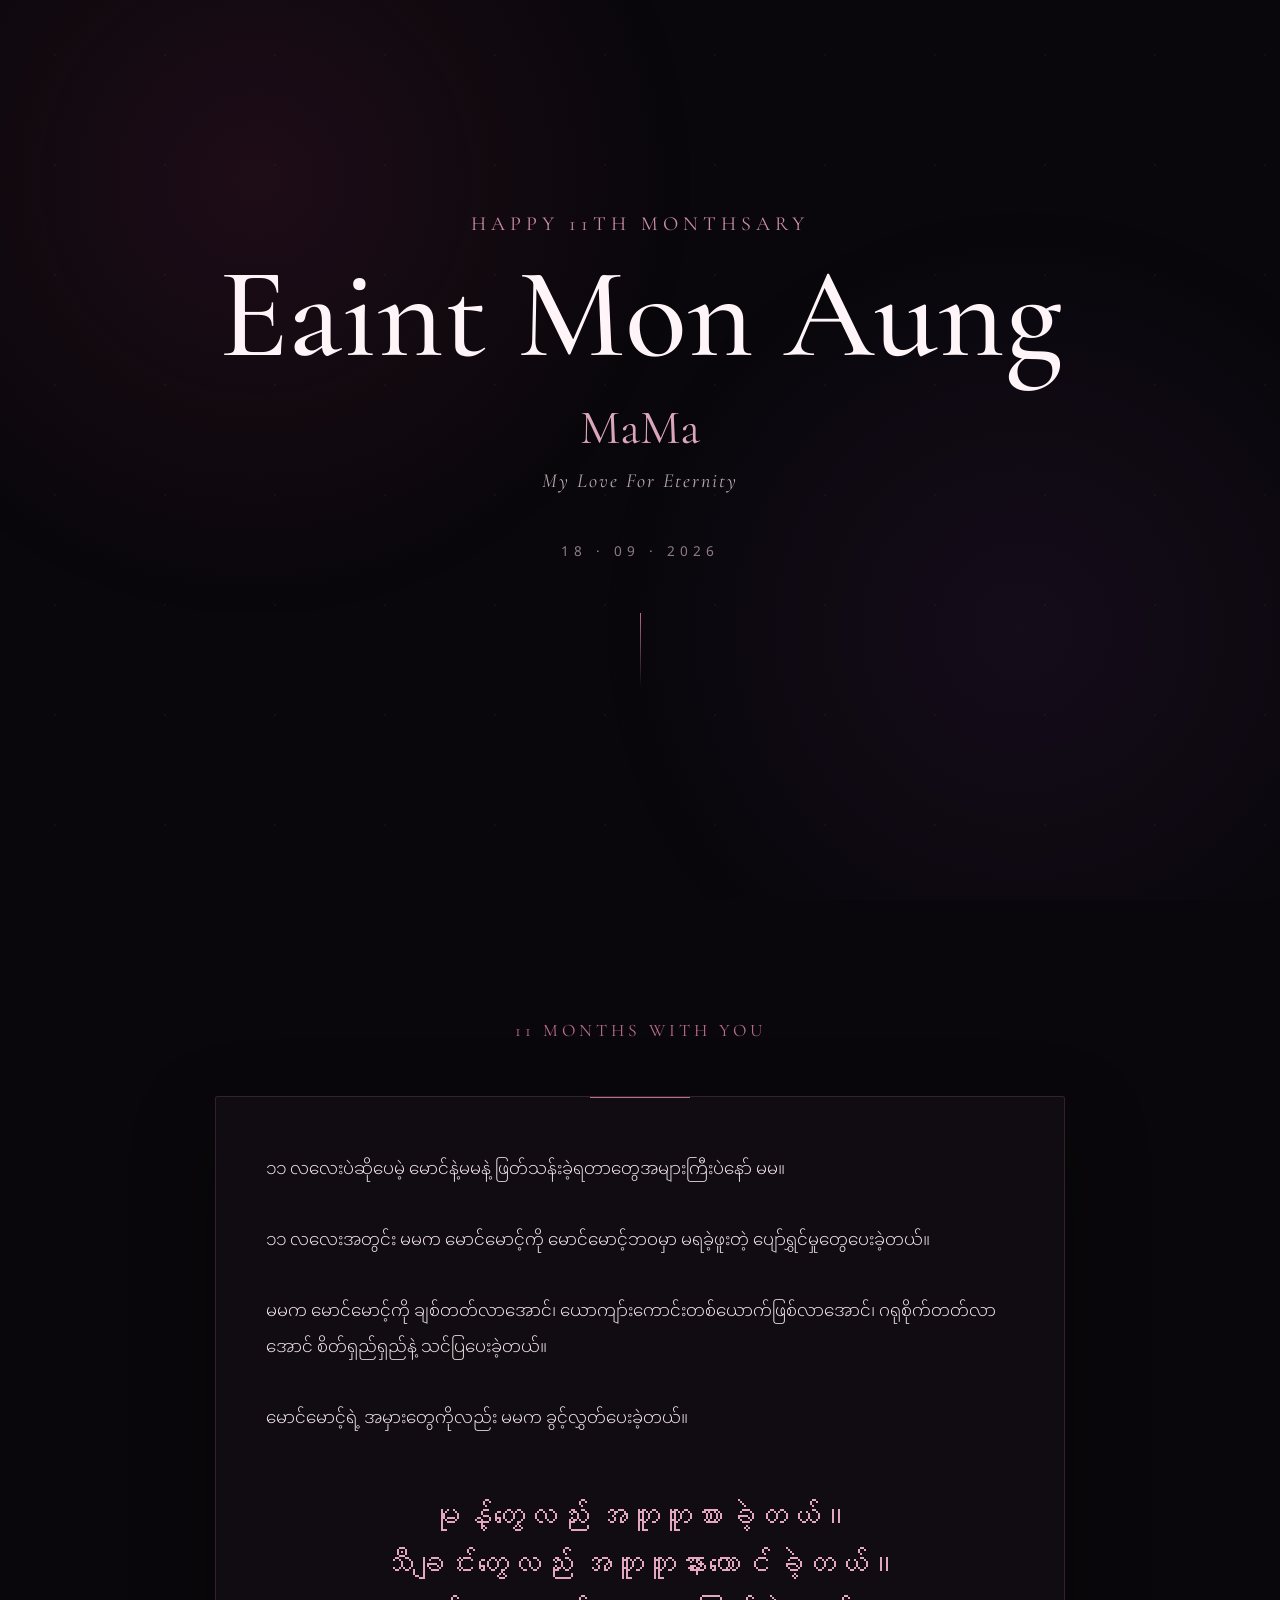
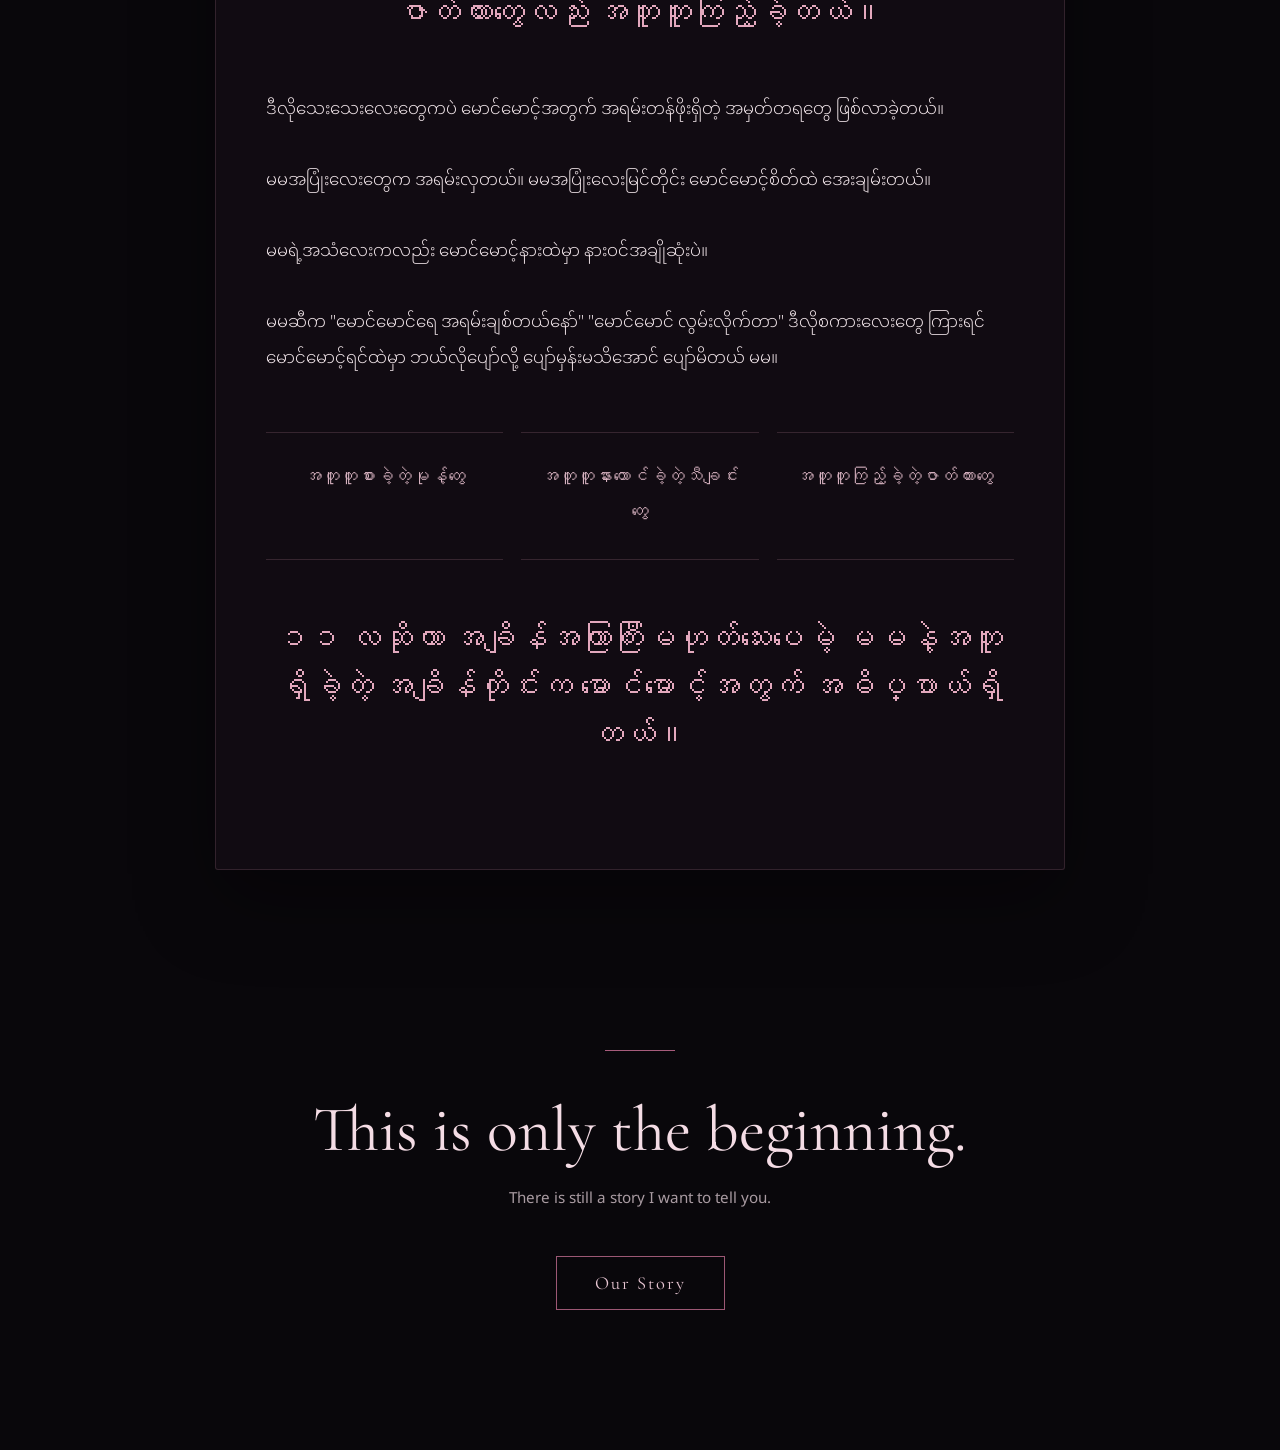
<file: index.html>
﻿
<!DOCTYPE html>
<html lang="my">

<head>
    <meta charset="UTF-8">
    <meta name="viewport" content="width=device-width, initial-scale=1.0">

    <title>Happy 11th Monthsary | Eaint Mon Aung</title>

    <link rel="preconnect" href="https://fonts.googleapis.com">
    <link rel="preconnect" href="https://fonts.gstatic.com" crossorigin>
    <link href="https://fonts.googleapis.com/css2?family=Cormorant+Garamond:wght@400;500;600;700&family=Noto+Sans+Myanmar:wght@300;400;500;600&display=swap" rel="stylesheet">

    <style>

        * {
            margin: 0;
            padding: 0;
            box-sizing: border-box;
        }

        html {
            scroll-behavior: smooth;
        }

        body {
            background: #09070b;
            color: #f6edf1;
            font-family: "Noto Sans Myanmar", sans-serif;
            overflow-x: hidden;
        }

        /* =========================
           BACKGROUND
        ========================== */

        body::before {
            content: "";
            position: fixed;
            inset: 0;
            background:
                radial-gradient(circle at 20% 20%, rgba(105, 35, 68, 0.22), transparent 35%),
                radial-gradient(circle at 80% 70%, rgba(73, 35, 91, 0.20), transparent 35%);
            pointer-events: none;
            z-index: -2;
        }

        body::after {
            content: "";
            position: fixed;
            inset: 0;
            background-image:
                radial-gradient(circle, rgba(255,255,255,0.45) 1px, transparent 1px);
            background-size: 110px 110px;
            opacity: 0.08;
            pointer-events: none;
            z-index: -1;
        }

        /* =========================
           HERO
        ========================== */

        .hero {
            min-height: 100vh;
            display: flex;
            align-items: center;
            justify-content: center;
            text-align: center;
            padding: 40px 20px;
            position: relative;
        }

        .hero-content {
            max-width: 850px;
            animation: heroAppear 2s ease forwards;
        }

        .small-title {
            font-family: "Cormorant Garamond", serif;
            font-size: 1.25rem;
            letter-spacing: 5px;
            text-transform: uppercase;
            color: #c98ca7;
            margin-bottom: 25px;
        }

        .hero h1 {
            font-family: "Cormorant Garamond", serif;
            font-size: clamp(4rem, 10vw, 8rem);
            font-weight: 500;
            line-height: 0.85;
            color: #fff5f8;
            margin-bottom: 30px;
        }

        .hero h2 {
            font-family: "Cormorant Garamond", serif;
            font-size: clamp(1.8rem, 4vw, 3rem);
            font-weight: 400;
            color: #dba6ba;
            margin-bottom: 12px;
        }

        .hero .eternity {
            font-family: "Cormorant Garamond", serif;
            font-size: 1.25rem;
            font-style: italic;
            color: #bba8b1;
            letter-spacing: 2px;
        }

        .date {
            margin-top: 45px;
            font-size: 0.85rem;
            letter-spacing: 5px;
            color: #8e7c84;
        }

        .scroll-line {
            width: 1px;
            height: 75px;
            background: linear-gradient(to bottom, #b96d8b, transparent);
            margin: 45px auto 0;
            animation: pulseLine 2s infinite;
        }

        /* =========================
           MESSAGE
        ========================== */

        .message-section {
            max-width: 900px;
            margin: 0 auto;
            padding: 120px 25px 100px;
        }

        .section-label {
            text-align: center;
            font-family: "Cormorant Garamond", serif;
            font-size: 1.1rem;
            letter-spacing: 4px;
            text-transform: uppercase;
            color: #b96d8b;
            margin-bottom: 55px;
        }

        .message-card {
            position: relative;
            padding: 55px 50px;
            background: rgba(22, 15, 21, 0.72);
            border: 1px solid rgba(201, 140, 167, 0.18);
            box-shadow: 0 30px 80px rgba(0, 0, 0, 0.35);
            border-radius: 3px;
        }

        .message-card::before {
            content: "";
            position: absolute;
            top: 0;
            left: 50%;
            transform: translateX(-50%);
            width: 100px;
            height: 1px;
            background: #b96d8b;
        }

        .message-card p {
            font-size: 1.05rem;
            line-height: 2.15;
            font-weight: 300;
            color: #eee2e7;
            margin-bottom: 35px;
        }

        .message-card p:last-child {
            margin-bottom: 0;
        }

        .highlight {
            text-align: center;
            font-family: "Cormorant Garamond", serif;
            font-size: 2rem !important;
            line-height: 1.5 !important;
            color: #e3a8bd !important;
            margin: 55px 0 !important;
        }

        /* =========================
           LITTLE MEMORIES
        ========================== */

        .memories {
            display: grid;
            grid-template-columns: repeat(3, 1fr);
            gap: 18px;
            margin: 55px 0;
        }

        .memory {
            padding: 28px 15px;
            text-align: center;
            border-top: 1px solid rgba(201, 140, 167, 0.2);
            border-bottom: 1px solid rgba(201, 140, 167, 0.2);
        }

        .memory span {
            font-family: "Cormorant Garamond", serif;
            font-size: 1.1rem;
            color: #d7b2c0;
        }

        /* =========================
           ENDING
        ========================== */

        .ending {
            text-align: center;
            padding: 80px 20px 140px;
        }

        .ending-line {
            width: 70px;
            height: 1px;
            background: #a75c7c;
            margin: 0 auto 40px;
        }

        .ending h3 {
            font-family: "Cormorant Garamond", serif;
            font-size: clamp(2.2rem, 5vw, 4rem);
            font-weight: 400;
            color: #f4dce5;
            margin-bottom: 15px;
        }

        .ending p {
            color: #a99ba2;
            font-size: 0.95rem;
            margin-bottom: 40px;
        }

        .continue-btn {
            display: inline-block;
            padding: 15px 38px;
            border: 1px solid #9c5875;
            color: #e8c6d3;
            text-decoration: none;
            font-family: "Cormorant Garamond", serif;
            font-size: 1.15rem;
            letter-spacing: 2px;
            transition: all 0.4s ease;
        }

        .continue-btn:hover {
            background: #9c5875;
            color: #fff;
            box-shadow: 0 0 35px rgba(156, 88, 117, 0.25);
            transform: translateY(-3px);
        }

        /* =========================
           ANIMATIONS
        ========================== */

        @keyframes heroAppear {

            from {
                opacity: 0;
                transform: translateY(25px);
            }

            to {
                opacity: 1;
                transform: translateY(0);
            }
        }

        @keyframes pulseLine {

            0%,
            100% {
                opacity: 0.35;
                transform: scaleY(0.7);
            }

            50% {
                opacity: 1;
                transform: scaleY(1);
            }
        }

        /* =========================
           MOBILE
        ========================== */

        @media (max-width: 700px) {

            .hero {
                min-height: 95vh;
            }

            .hero h1 {
                font-size: 4.2rem;
            }

            .message-section {
                padding: 80px 15px;
            }

            .message-card {
                padding: 35px 23px;
            }

            .message-card p {
                font-size: 0.98rem;
                line-height: 2;
            }

            .highlight {
                font-size: 1.65rem !important;
            }

            .memories {
                grid-template-columns: 1fr;
                gap: 10px;
            }

            .date {
                letter-spacing: 3px;
            }
        }

    </style>
</head>


<body>


    <!-- =========================
         HERO
    ========================== -->

    <section class="hero">

        <div class="hero-content">

            <p class="small-title">
                Happy 11th Monthsary
            </p>

            <h1>
                Eaint Mon Aung
            </h1>

            <h2>
                MaMa
            </h2>

            <p class="eternity">
                My Love For Eternity
            </p>

            <p class="date">
                18 · 09 · 2026
            </p>

            <div class="scroll-line"></div>

        </div>

    </section>



    <!-- =========================
         MESSAGE
    ========================== -->

    <section class="message-section">

        <p class="section-label">
            11 Months With You
        </p>


        <div class="message-card">

            <p>
                ၁၁ လလေးပဲဆိုပေမဲ့
                မောင်နဲ့မမနဲ့ ဖြတ်သန်းခဲ့ရတာတွေအများကြီးပဲနော် မမ။
            </p>


            <p>
                ၁၁ လလေးအတွင်း မမက မောင်မောင့်ကို
                မောင်မောင့်ဘဝမှာ မရခဲ့ဖူးတဲ့
                ပျော်ရွှင်မှုတွေပေးခဲ့တယ်။
            </p>


            <p>
                မမက မောင်မောင့်ကို ချစ်တတ်လာအောင်၊
                ယောကျာ်းကောင်းတစ်ယောက်ဖြစ်လာအောင်၊
                ဂရုစိုက်တတ်လာအောင်
                စိတ်ရှည်ရှည်နဲ့ သင်ပြပေးခဲ့တယ်။
            </p>


            <p>
                မောင်မောင့်ရဲ့ အမှားတွေကိုလည်း
                မမက ခွင့်လွှတ်ပေးခဲ့တယ်။
            </p>


            <p class="highlight">
                မုန့်တွေလည်း အတူတူစားခဲ့တယ်။<br>
                သီချင်းတွေလည်း အတူတူနားထောင်ခဲ့တယ်။<br>
                ဇာတ်ကားတွေလည်း အတူတူကြည့်ခဲ့တယ်။
            </p>


            <p>
                ဒီလိုသေးသေးလေးတွေကပဲ
                မောင်မောင့်အတွက် အရမ်းတန်ဖိုးရှိတဲ့
                အမှတ်တရတွေ ဖြစ်လာခဲ့တယ်။
            </p>


            <p>
                မမအပြုံးလေးတွေက အရမ်းလှတယ်။
                မမအပြုံးလေးမြင်တိုင်း
                မောင်မောင့်စိတ်ထဲ အေးချမ်းတယ်။
            </p>


            <p>
                မမရဲ့အသံလေးကလည်း
                မောင်မောင့်နားထဲမှာ
                နားဝင်အချိုဆုံးပဲ။
            </p>


            <p>
                မမဆီက
                "မောင်မောင်ရေ အရမ်းချစ်တယ်နော်"
                "မောင်မောင် လွမ်းလိုက်တာ"
                ဒီလိုစကားလေးတွေ ကြားရင်
                မောင်မောင့်ရင်ထဲမှာ
                ဘယ်လိုပျော်လို့ ပျော်မှန်းမသိအောင်
                ပျော်မိတယ် မမ။
            </p>


            <div class="memories">

                <div class="memory">
                    <span>
                        အတူတူစားခဲ့တဲ့မုန့်တွေ
                    </span>
                </div>

                <div class="memory">
                    <span>
                        အတူတူနားထောင်ခဲ့တဲ့သီချင်းတွေ
                    </span>
                </div>

                <div class="memory">
                    <span>
                        အတူတူကြည့်ခဲ့တဲ့ဇာတ်ကားတွေ
                    </span>
                </div>

            </div>


            <p class="highlight">
                ၁၁ လဆိုတာ အချိန်အကြာကြီးမဟုတ်သေးပေမဲ့
                မမနဲ့အတူရှိခဲ့တဲ့ အချိန်တိုင်းက
                မောင်မောင့်အတွက် အဓိပ္ပာယ်ရှိတယ်။
            </p>

        </div>

    </section>



    <!-- =========================
         ENDING
    ========================== -->

    <section class="ending">

        <div class="ending-line"></div>

        <h3>
            This is only the beginning.
        </h3>

        <p>
            There is still a story I want to tell you.
        </p>

        <a href="story.html" class="continue-btn">
            Our Story
        </a>

    </section>


</body>

</html>
</file>
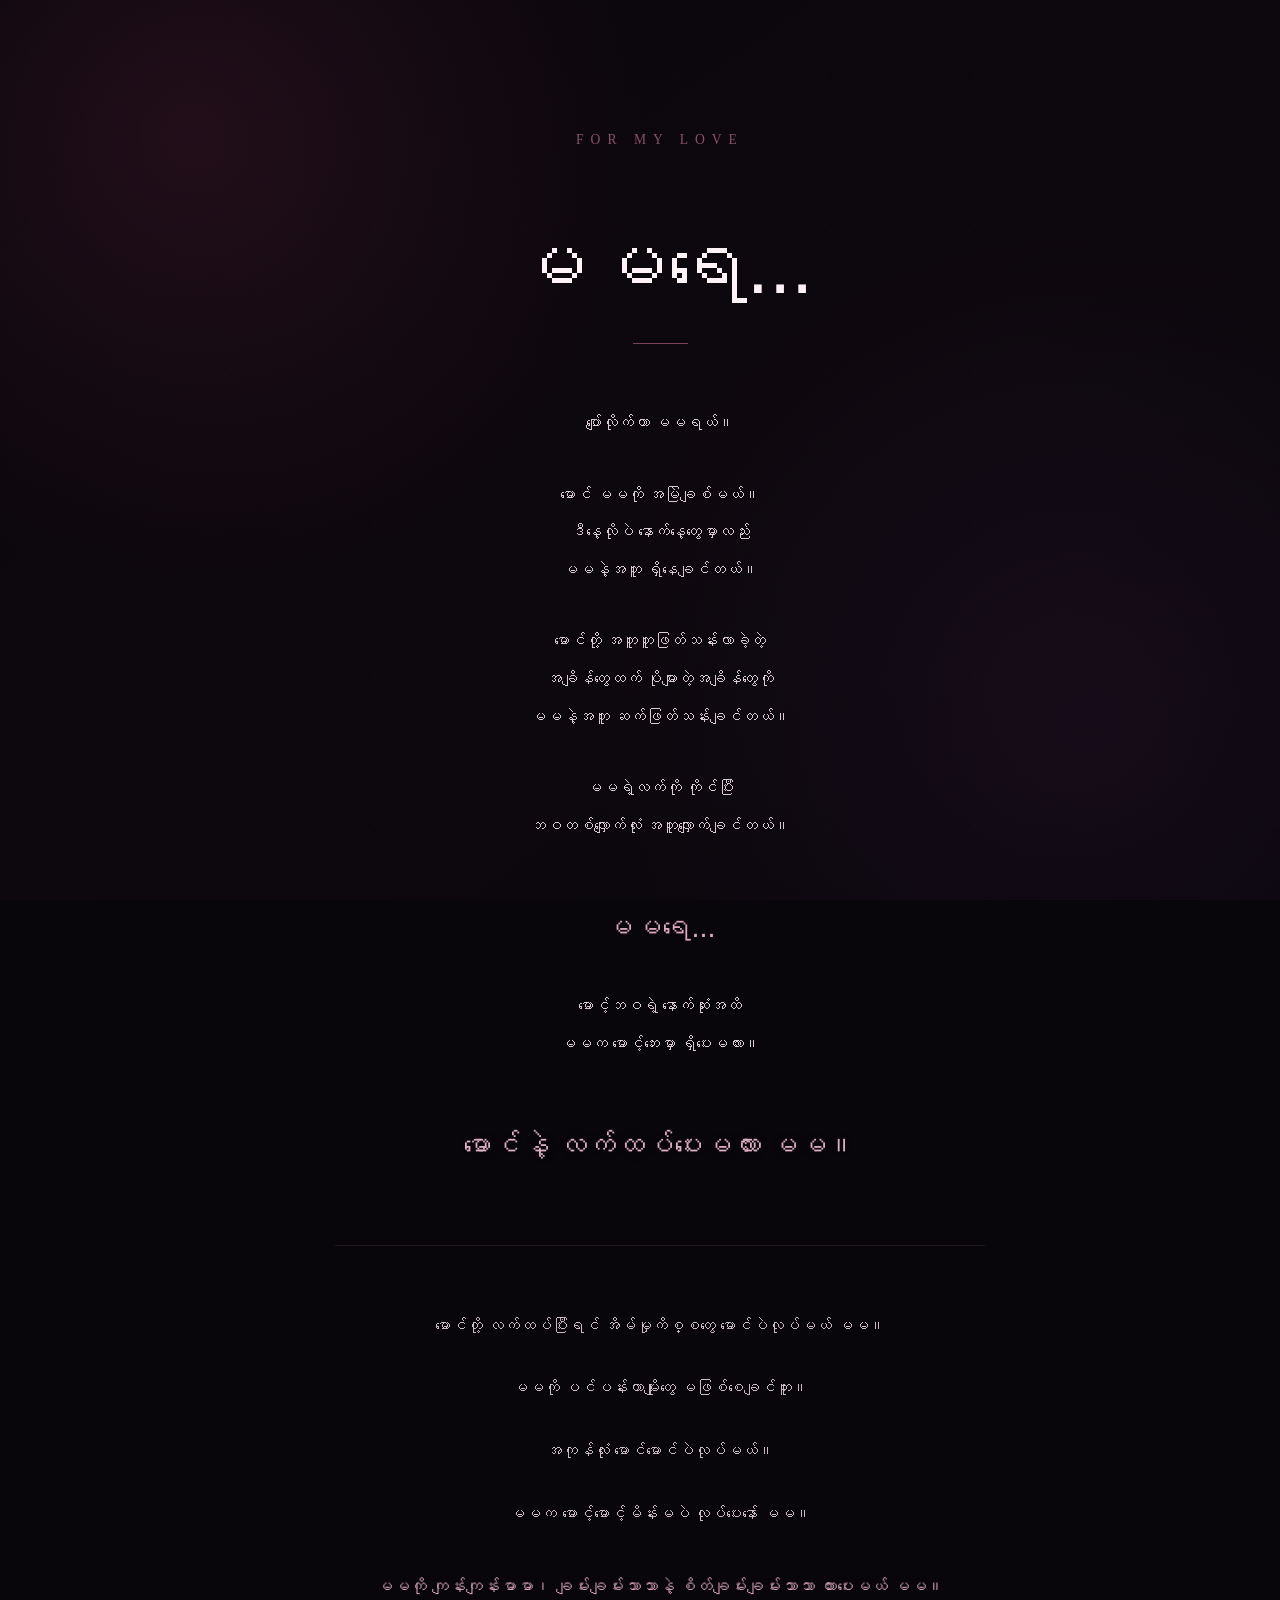
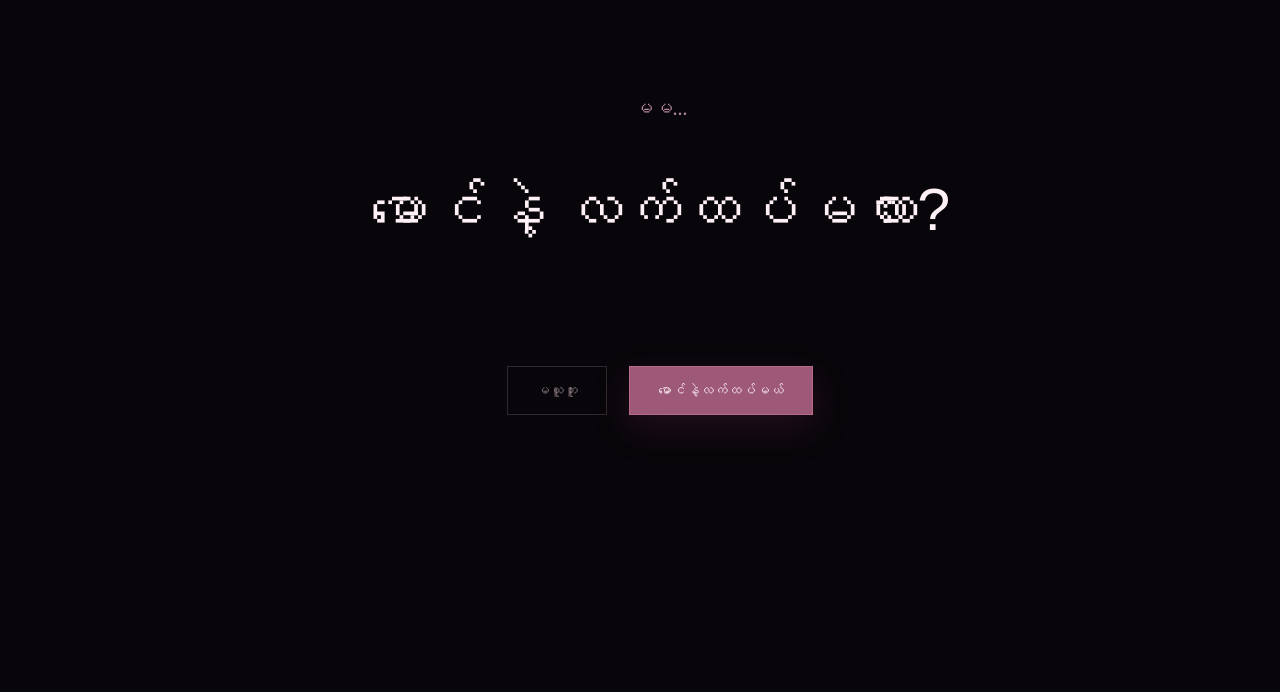
<file: proposal.html>
﻿
<!DOCTYPE html>
<html lang="my">

<head>
    <meta charset="UTF-8">
    <meta name="viewport" content="width=device-width, initial-scale=1.0">

    <title>မမရေ...</title>

    <link rel="stylesheet" href="style.css">
</head>

<body class="proposal-page">

<main class="proposal-container">

    <section class="proposal-card">

        <p class="proposal-label">FOR MY LOVE</p>

        <h1>မမရေ...</h1>

        <div class="proposal-line"></div>


        <div class="proposal-message">

            <p>
                ပျော်လိုက်တာ မမရယ်။
            </p>

            <p>
                မောင် မမကို အမြဲချစ်မယ်။<br>
                ဒီနေ့လိုပဲ နောက်နေ့တွေမှာလည်း<br>
                မမနဲ့အတူ ရှိနေချင်တယ်။
            </p>

            <p>
                မောင်တို့ အတူတူဖြတ်သန်းလာခဲ့တဲ့<br>
                အချိန်တွေထက် ပိုများတဲ့အချိန်တွေကို<br>
                မမနဲ့အတူ ဆက်ဖြတ်သန်းချင်တယ်။
            </p>

            <p>
                မမရဲ့လက်ကို ကိုင်ပြီး<br>
                ဘဝတစ်လျှောက်လုံး အတူလျှောက်ချင်တယ်။
            </p>

            <p class="proposal-emphasis">
                မမရေ...
            </p>

            <p>
                မောင့်ဘဝရဲ့ နောက်ဆုံးအထိ<br>
                မမက မောင့်ဘေးမှာ ရှိပေးမလား။
            </p>

            <p class="proposal-final">
                မောင်နဲ့ လက်ထပ်ပေးမလား မမ။
            </p>

            <div class="marriage-promise">

                <p>
                    မောင်တို့ လက်ထပ်ပြီးရင်
                    အိမ်မှုကိစ္စတွေ မောင်ပဲလုပ်မယ် မမ။
                </p>

                <p>
                    မမကို ပင်ပန်းတာမျိုးတွေ
                    မဖြစ်စေချင်ဘူး။
                </p>

                <p>
                    အကုန်လုံး မောင်မောင်ပဲလုပ်မယ်။
                </p>

                <p>
                    မမက မောင့်မောင့်မိန်းမပဲ
                    လုပ်ပေးနော် မမ။
                </p>

                <p>
                    မမကို ကျန်းကျန်းမာမာ၊
                    ချမ်းချမ်းသာသာနဲ့
                    စိတ်ချမ်းချမ်းသာသာ
                    ထားပေးမယ် မမ။
                </p>

            </div>

        </div>


        <div class="proposal-question">

            <p>မမ...</p>

            <h2>
                မောင်နဲ့ လက်ထပ်မလား?
            </h2>

        </div>


        <div class="proposal-buttons">

            <button
                id="noButton"
                class="proposal-button no-button"
                onclick="sayNo()">
                မယူဘူး
            </button>

            <button
                id="yesButton"
                class="proposal-button yes-button"
                onclick="sayYes()">
                မောင်နဲ့လက်ထပ်မယ်
            </button>

        </div>


        <p id="proposalNote" class="proposal-note"></p>

    </section>

</main>


<script>

let noCount = 0;

const noButton = document.getElementById("noButton");
const yesButton = document.getElementById("yesButton");
const proposalNote = document.getElementById("proposalNote");


function sayNo() {

    noCount++;

    /*
        Every time "No" is pressed,
        the Yes button becomes bigger.
    */

    let yesScale = 1 + (noCount * 0.18);

    /*
        Keep it from becoming completely ridiculous
        on extremely small screens.
    */

    yesScale = Math.min(yesScale, 3.5);

    yesButton.style.transform =
        `scale(${yesScale})`;

    /*
        Make No button slowly smaller.
    */

    let noScale = 1 - (noCount * 0.08);

    noScale = Math.max(noScale, 0.55);

    noButton.style.transform =
        `scale(${noScale})`;


    const messages = [

        "ဟင်... မမက မယူဘူးတဲ့လား",

        "မောင်ကတော့ မမကို ယူမှာနော်",

        "မမရယ်... မောင့်ကို မငြင်းနဲ့နော်",

        "မောင်မောင် တကယ်ချစ်တာပါ မမ",

        "No နှိပ်လေလေ Yes က ပိုကြီးလာလေလေပဲ",

        "မမ နောက်ဆုံးတော့ Yes ကိုပဲ နှိပ်ရမှာနော်",

        "မမရေ... မောင်စောင့်နေတယ်",

        "ဒီတစ်ခါတော့ မမ Yes နှိပ်ပေးနော်"

    ];


    proposalNote.textContent =
        messages[
            Math.min(
                noCount - 1,
                messages.length - 1
            )
        ];


    /*
        After several No clicks,
        make the Yes button visually dominant.
    */

    if (noCount >= 5) {

        yesButton.classList.add("very-big");

    }

}


function sayYes() {

    proposalNote.textContent =
        "မောင် အရမ်းပျော်တယ် မမ...";


    yesButton.disabled = true;
    noButton.disabled = true;


    yesButton.classList.add("accepted");


    setTimeout(() => {

        window.location.href = "yes.html";

    }, 1300);

}

</script>

</body>
</html>
</file>
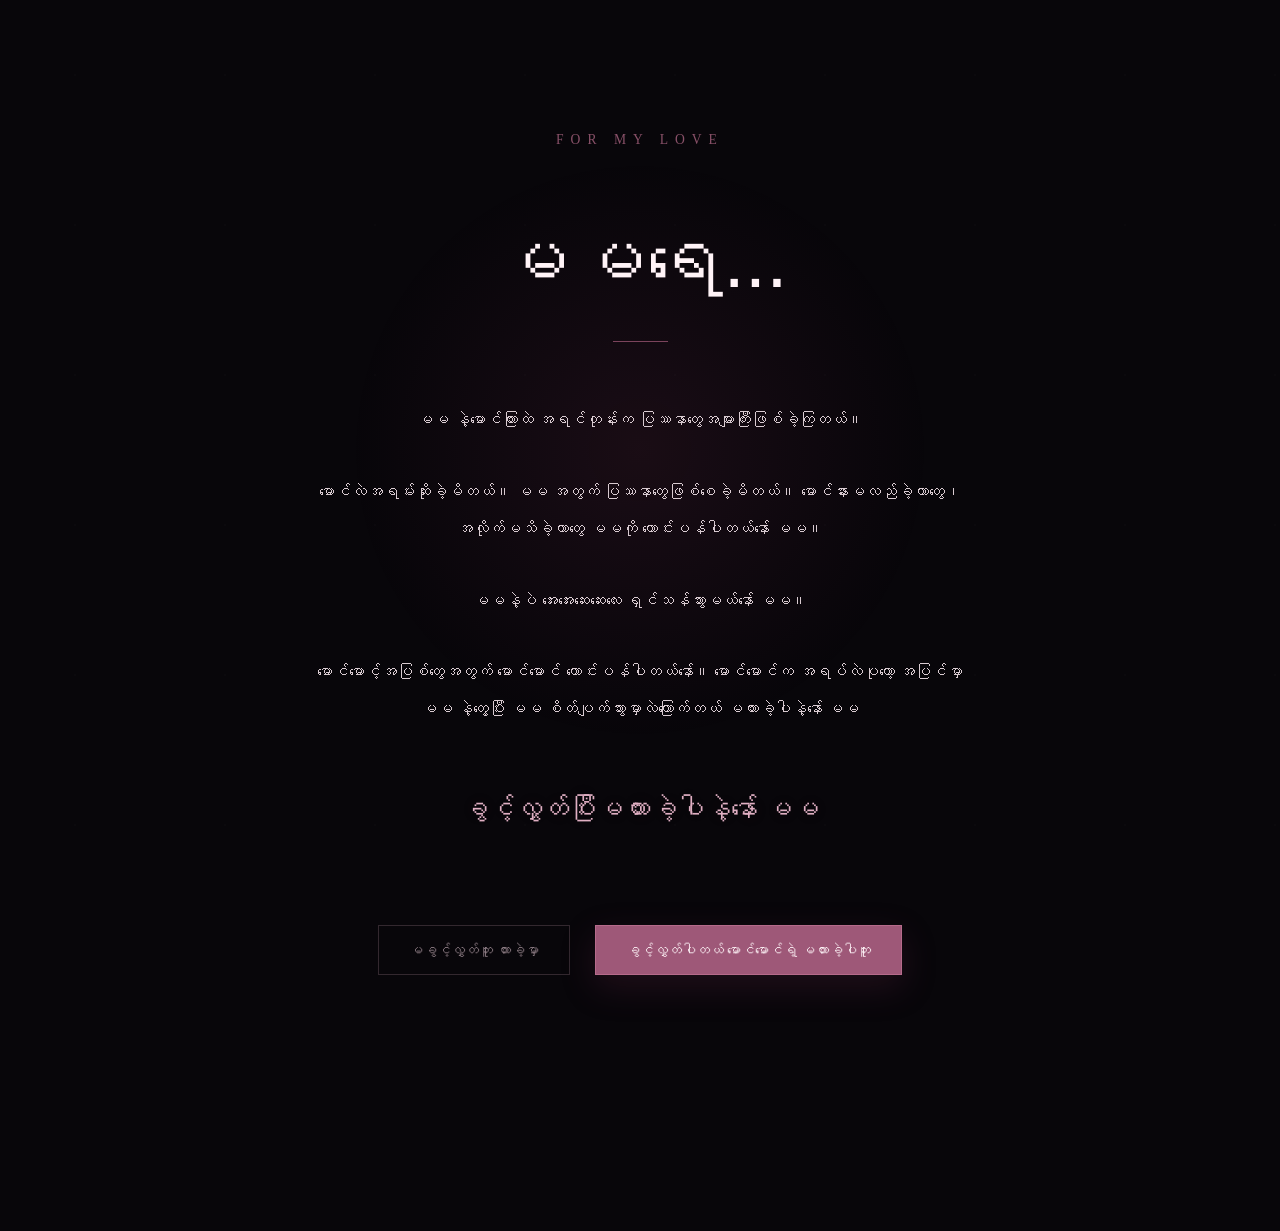
<file: sorry.html>
﻿
<!DOCTYPE html>
<html lang="my">
<head>
    <meta charset="UTF-8">
    <meta name="viewport" content="width=device-width, initial-scale=1.0">

    <title>တောင်းပန်ပါတယ် မမ</title>

    <link rel="stylesheet" href="style.css">
</head>

<body class="sorry-page">

<main class="sorry-container">

    <section class="sorry-card">

        <p class="sorry-label">FOR MY LOVE</p>

        <h1>မမရေ...</h1>

        <div class="sorry-message">

            <p>
                မမ နဲ့မောင်ကြားထဲ
                အရင်တုန်းက ပြဿနာတွေအများကြီးဖြစ်ခဲ့ကြတယ်။
            </p>

            <p>
                မောင်လဲအရမ်းဆိုးခဲ့မိတယ်။
                မမ အတွက် ပြဿနာတွေဖြစ်စေခဲ့မိတယ်။
                မောင်နားမလည်ခဲ့တာတွေ၊
                အလိုက်မသိခဲ့တာတွေ
                မမကို တောင်းပန်ပါတယ်နော် မမ။
            </p>

            <p>
                မမနဲ့ပဲ အေးအေးဆေးဆေးလေး
                ရှင်သန်သွားမယ်နော် မမ။
            </p>

            <p>
                မောင်မောင့်အပြစ်တွေအတွက်
                မောင်မောင် တောင်းပန်ပါတယ်နော်။
                မောင်မောင်က အရပ်လဲပုတော့ အပြင်မှာ မမ နဲ့တွေ့ပြီး မမ စိတ်ပျက်သွားမှာလဲကြောက်တယ်
                မထားခဲ့ပါနဲ့နော် မမ
            </p>

            <p class="sorry-final">
                ခွင့်လွှတ်ပြီးမထားခဲ့ပါနဲ့နော်  မမ
            </p>

        </div>

        <div class="answer-area">

            <button
                id="noButton"
                class="answer-button no-button"
                onclick="notForgiven()">
                မခွင့်လွှတ်ဘူး ထားခဲ့မှာ
            </button>

            <button
                id="yesButton"
                class="answer-button yes-button"
                onclick="forgiven()">
                ခွင့်လွှတ်ပါတယ် မောင်မောင်ရဲ့ မထားခဲ့ပါဘူး
            </button>

        </div>

        <p id="littleMessage" class="little-message"></p>

    </section>

</main>


<script>

let taps = 0;

const noButton = document.getElementById("noButton");
const yesButton = document.getElementById("yesButton");
const littleMessage = document.getElementById("littleMessage");

function notForgiven() {

    taps++;

    /*
        Every time "မခွင့်လွှတ်ဘူး" is pressed:
        YES gets bigger
        NO gets smaller
    */

    let yesSize = Math.min(1 + (taps * 0.12), 2.2);
    let noSize = Math.max(1 - (taps * 0.08), 0.55);

    yesButton.style.transform = `scale(${yesSize})`;
    noButton.style.transform = `scale(${noSize})`;

    const messages = [
        "မမရေ... တစ်ခါလောက်တော့ ခွင့်လွှတ်ပေးပါနော်",
        "မောင်မောင် တကယ်တောင်းပန်ပါတယ်",
        "မမ စိတ်မဆိုးတော့နဲ့နော်",
        "မောင်မောင် အရင်ကအမှားတွေကို ပြင်ပါမယ်",
        "တစ်ခါလောက်ပဲ ခွင့်လွှတ်ပေးပါနော် မမ"
    ];

    littleMessage.textContent =
        messages[Math.min(taps - 1, messages.length - 1)];
}


function forgiven() {

    littleMessage.textContent = "ကျေးဇူးတင်ပါတယ် မမ...";

    yesButton.disabled = true;
    noButton.disabled = true;

    yesButton.classList.add("accepted");

    setTimeout(() => {
        window.location.href = "proposal.html";
    }, 1200);
}

</script>

</body>
</html>
</file>
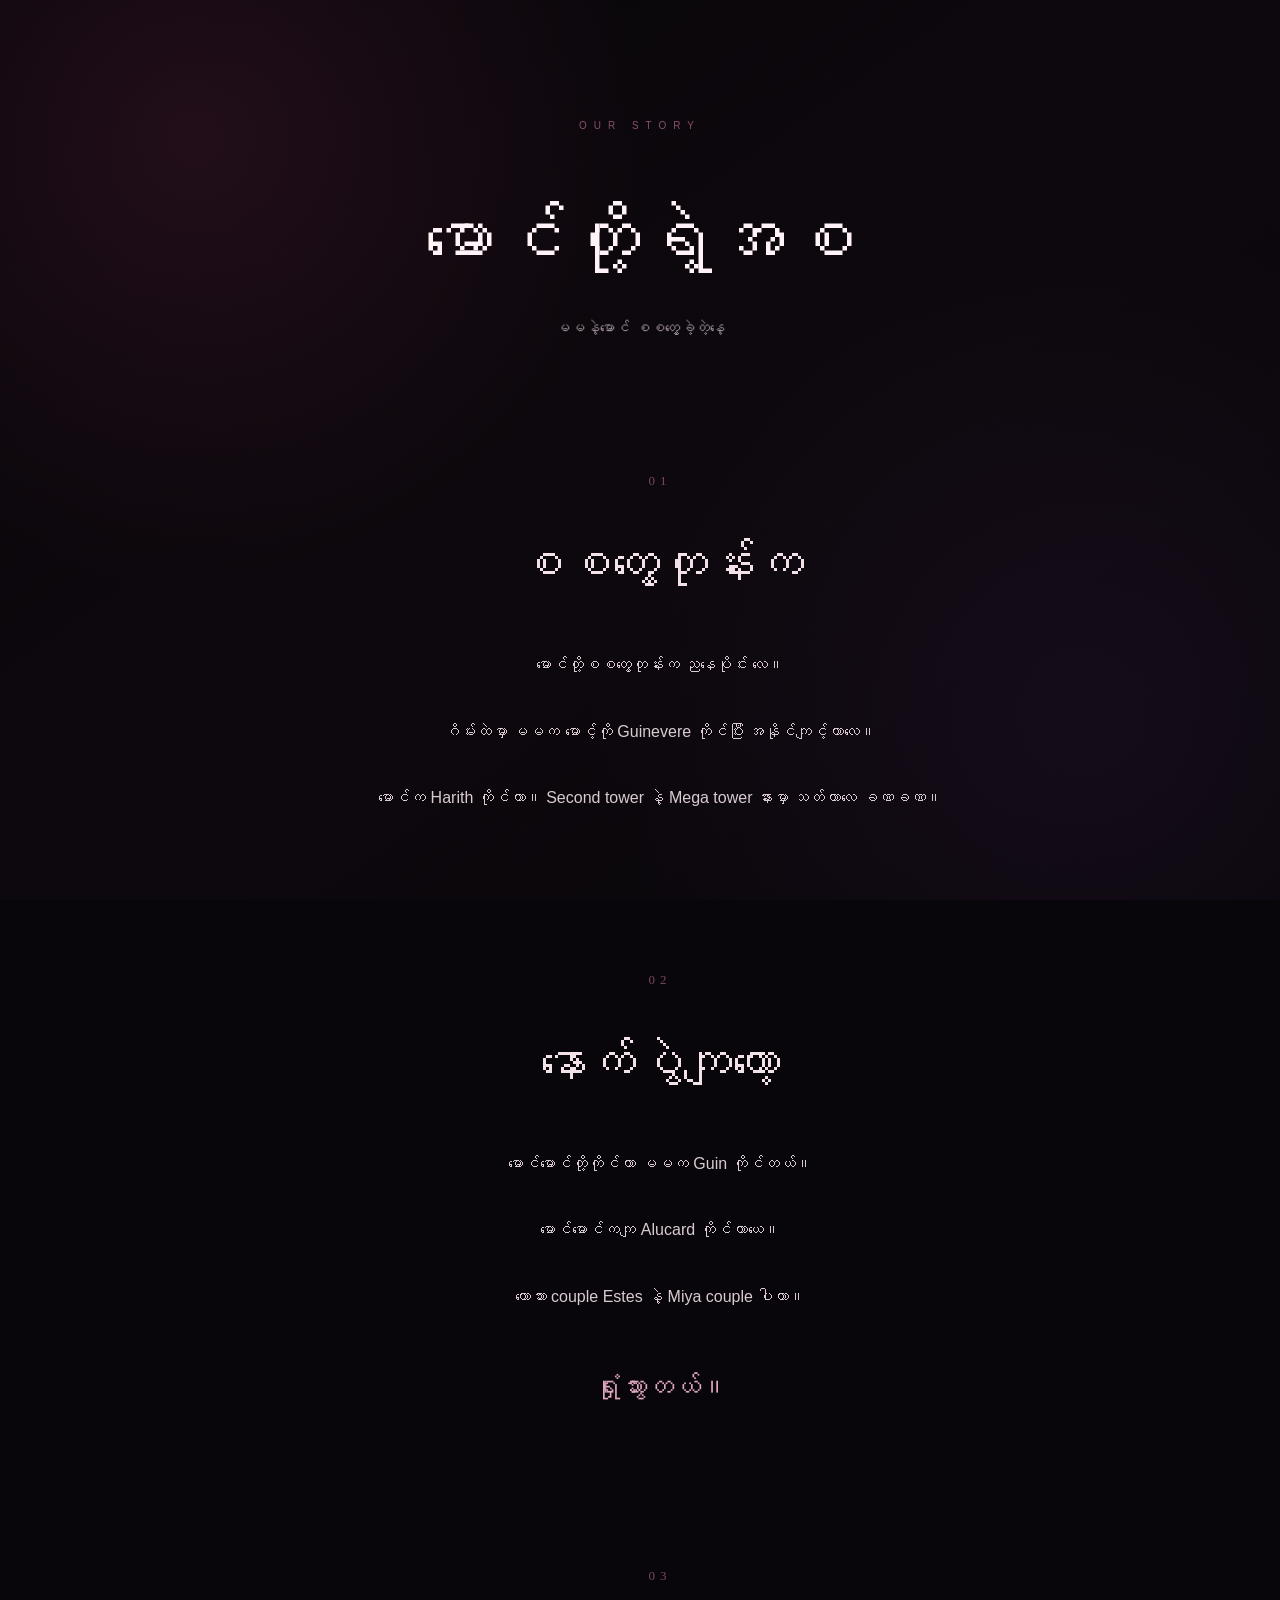
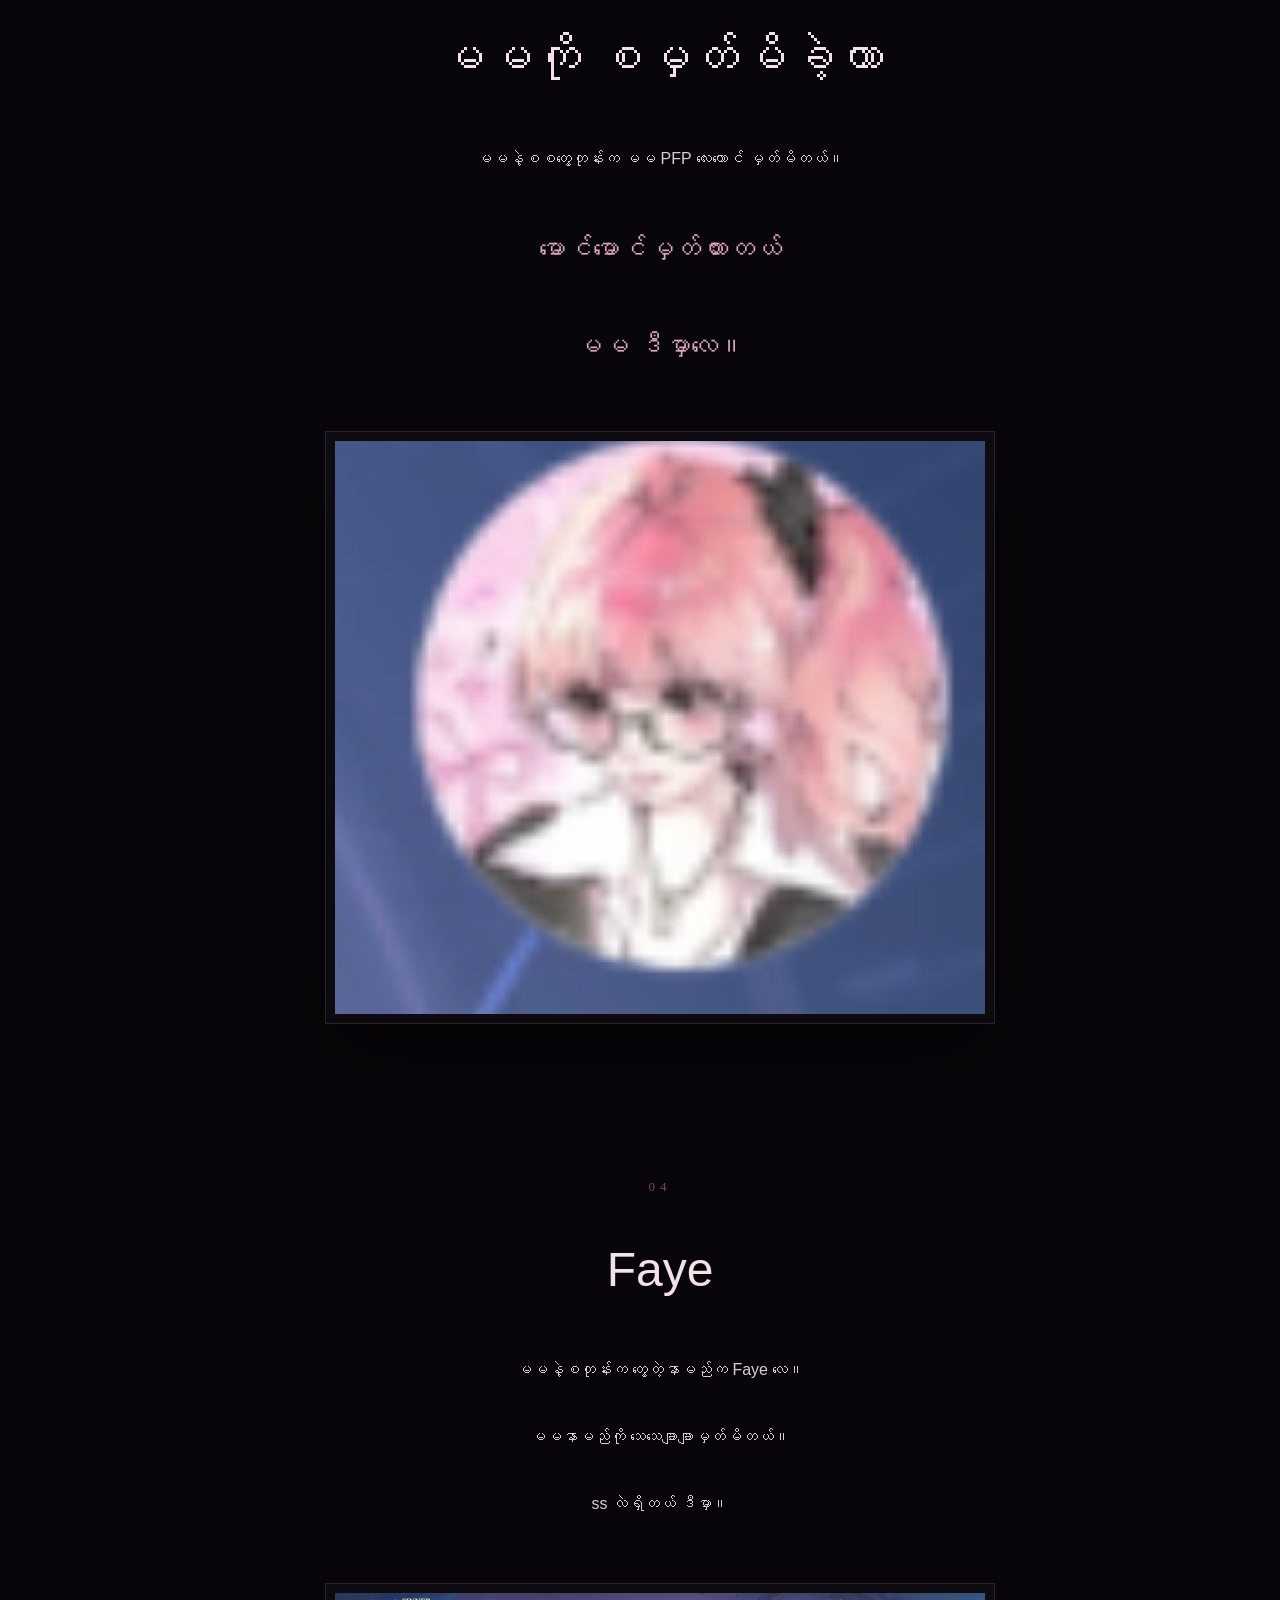
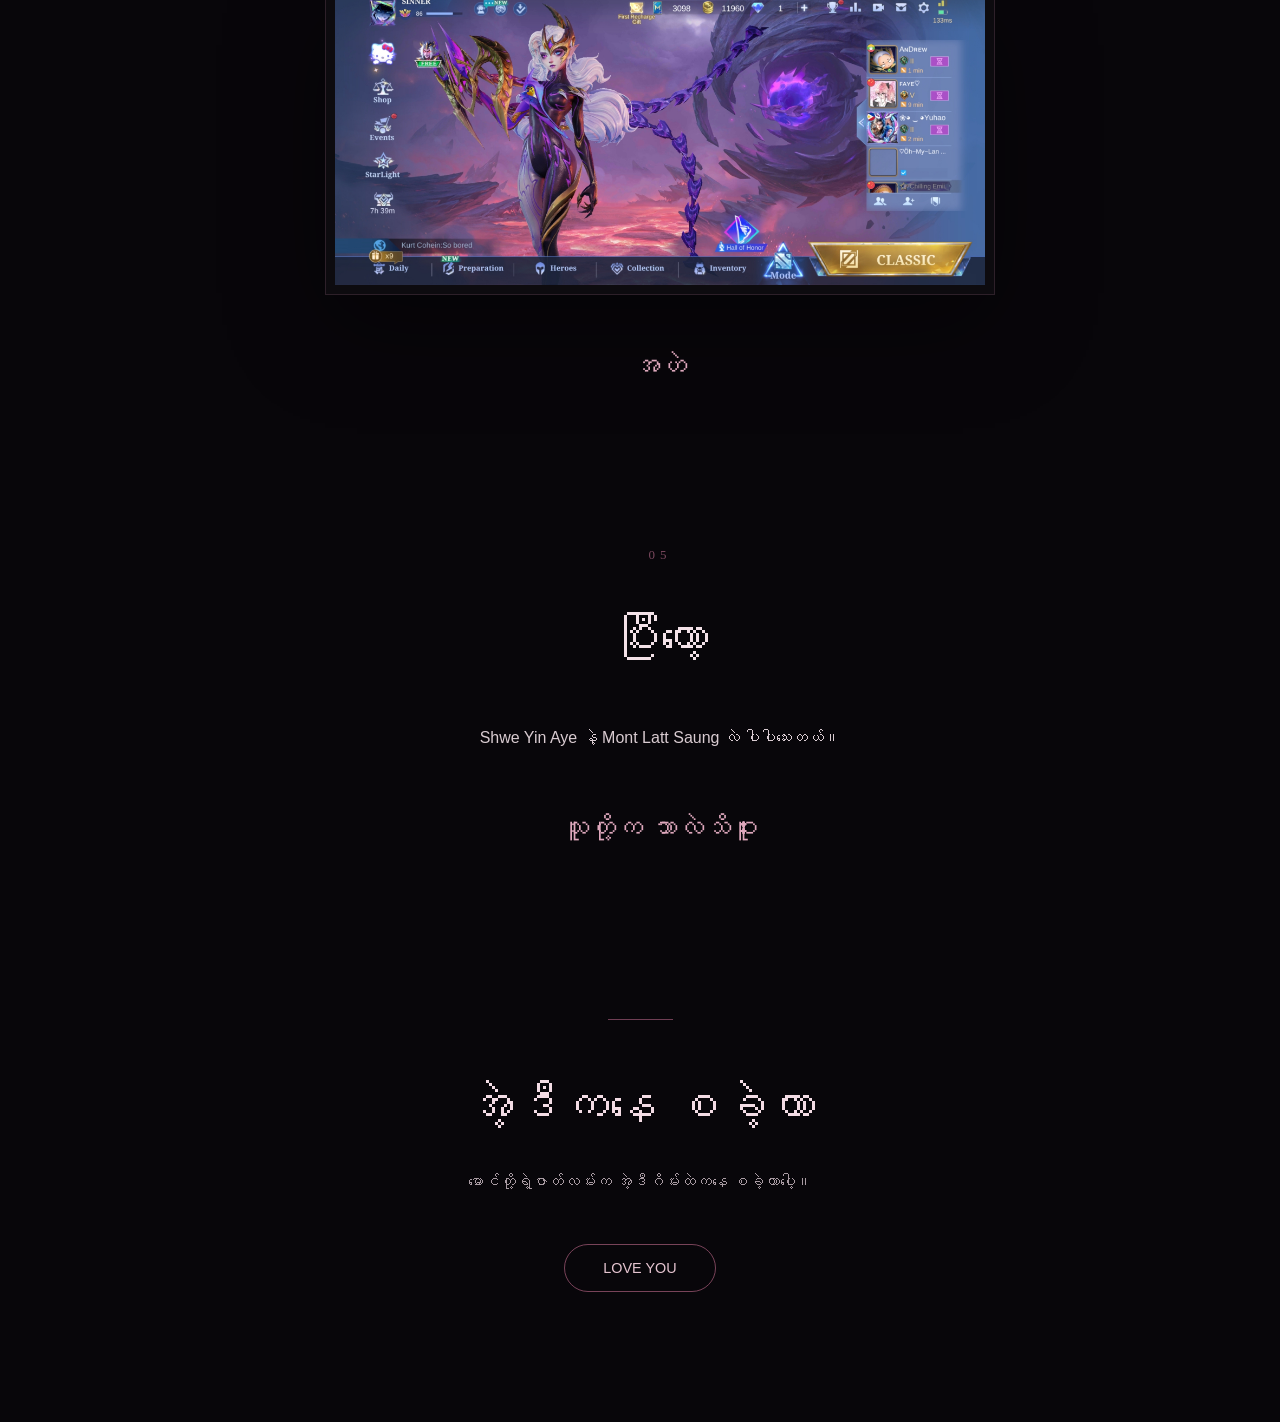
<file: story.html>
<!DOCTYPE html>
<html lang="my">
<head>
    <meta charset="UTF-8">
    <meta name="viewport" content="width=device-width, initial-scale=1.0">
    <title>Our Story</title>
    <link rel="stylesheet" href="style.css">
</head>

<body class="story-page">

<main>

    <section class="story-header">
        <p class="story-label">OUR STORY</p>
        <h1>မောင်တို့ရဲ့အစ</h1>
        <p class="story-subtitle">မမနဲ့မောင် စစတွေ့ခဲ့တဲ့နေ့</p>
    </section>


    <section class="story-memory">

        <p class="story-memory-number">01</p>

        <h2>စစတွေ့တုန်းက</h2>

        <div class="story-text">
            <p>မောင်တို့စစတွေ့တုန်းက ညနေပိုင်း လေ။</p>

            <p>
                ဂိမ်းထဲမှာ မမက မောင့်ကို
                Guinevere ကိုင်ပြီး အနိုင်ကျင့်တာလေ။
            </p>

            <p>
                မောင်က Harith ကိုင်တာ။
                Second tower နဲ့ Mega tower နားမှာ
                သတ်တာလေ ခဏခဏ။
            </p>
        </div>

    </section>


    <section class="story-memory">

        <p class="story-memory-number">02</p>

        <h2>နောက်ပွဲကျတော့</h2>

        <div class="story-text">
            <p>
                မောင်မောင်တို့ကိုင်တာ
                မမက Guin ကိုင်တယ်။
            </p>

            <p>
                မောင်မောင်ကကျ Alucard ကိုင်တာယေ။
            </p>

            <p>
                တောသား couple Estes နဲ့ Miya couple ပါတာ။
            </p>

            <p class="story-emphasis">
                ရှုံးသွားတယ်။
            </p>
        </div>

    </section>


    <section class="story-memory">

        <p class="story-memory-number">03</p>

        <h2>မမကို စမှတ်မိခဲ့တာ</h2>

        <div class="story-text">

            <p>
                မမနဲ့စစတွေ့တုန်းက
                မမ PFP လေးတောင် မှတ်မိတယ်။
            </p>

            <p class="story-emphasis">
                မောင်မောင်မှတ်ထားတယ်
            </p>

            <p class="story-emphasis">
                မမ ဒီမှာလေ။
            </p>

        </div>

        <div class="story-photo-box">
            <img src="first-meeting.jpg" alt="First meeting">
        </div>

    </section>


    <section class="story-memory">

        <p class="story-memory-number">04</p>

        <h2>Faye</h2>

        <div class="story-text">

            <p>
                မမနဲ့စတုန်းက တွေ့တဲ့နာမည်က
                Faye လေ။
            </p>

            <p>
                မမနာမည်ကို သေသေချာချာမှတ်မိတယ်။
            </p>

            <p>
                ss လဲရှိတယ် ဒီမှာ။
            </p>

        </div>

        <div class="story-photo-box">
            <img src="faye-screenshot.jpg" alt="Faye screenshot">
        </div>

        <p class="story-emphasis">
            အဟဲ
        </p>

    </section>


    <section class="story-memory">

        <p class="story-memory-number">05</p>

        <h2>ပြီးတော့</h2>

        <div class="story-text">

            <p>
                Shwe Yin Aye နဲ့
                Mont Latt Saung လဲ ပါပါသေးတယ်။
            </p>

            <p class="story-emphasis">
                သူတို့က ဘာလဲသိဝူးးးးးး
            </p>

        </div>

    </section>


    <section class="story-end">

        <div class="story-end-line"></div>

        <h2>အဲ့ဒီကနေ စခဲ့တာ</h2>

        <p>
            မောင်တို့ရဲ့ဇာတ်လမ်းက
            အဲ့ဒီဂိမ်းထဲကနေ စခဲ့တာပေါ့။
        </p>

        <a href="sorry.html" class="story-button">
            LOVE YOU
        </a>

    </section>

</main>

</body>
</html>
</file>
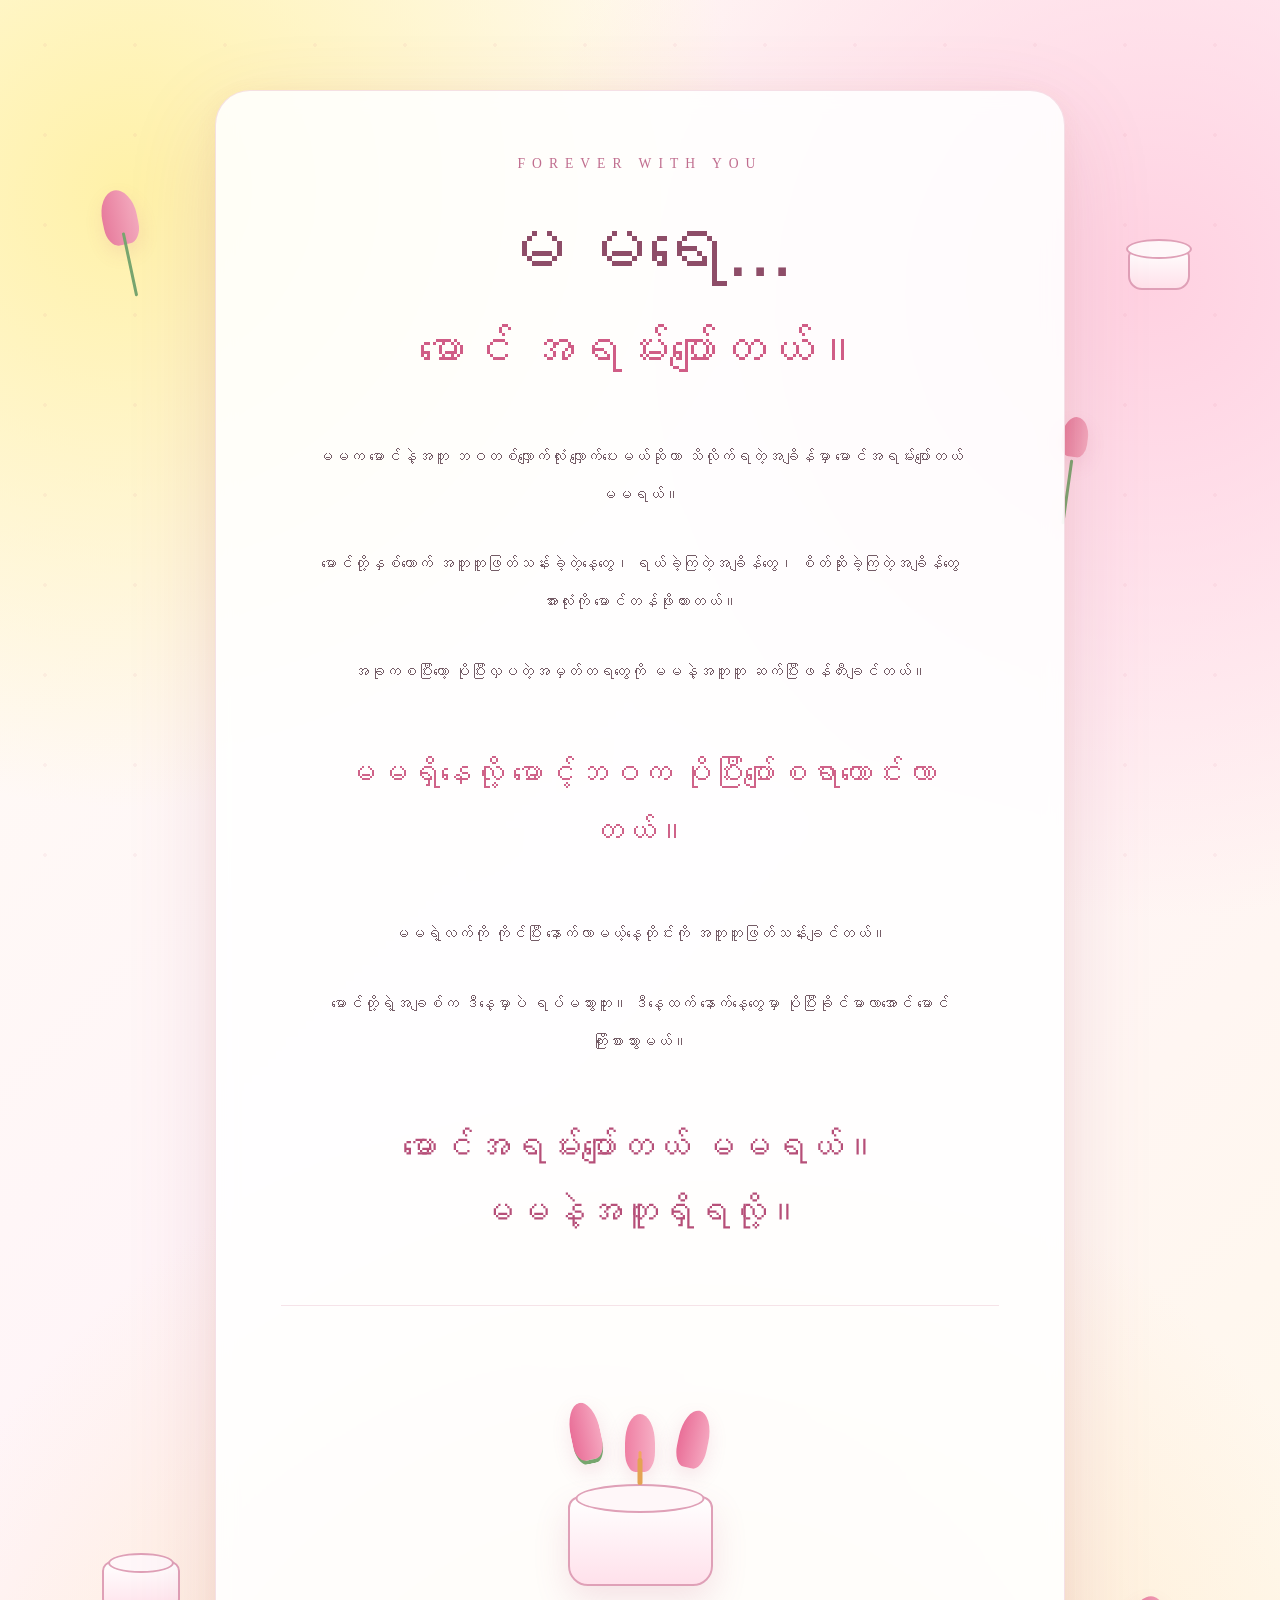
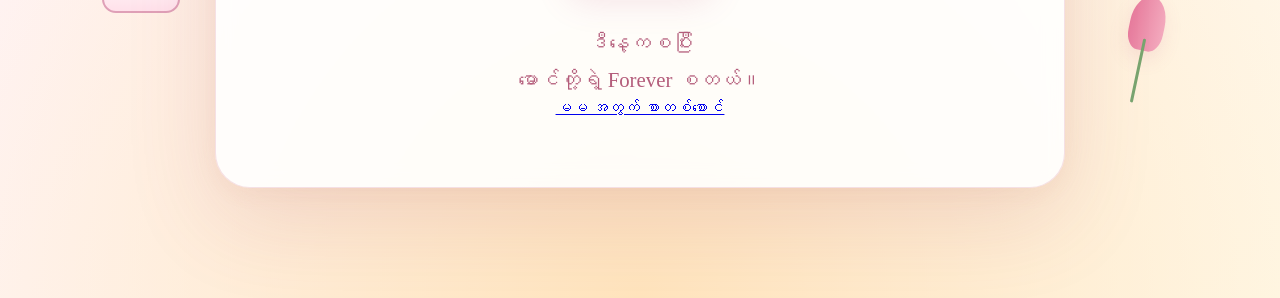
<file: yes.html>
<!DOCTYPE html>
<html lang="my">

<head>

    <meta charset="UTF-8">

    <meta
        name="viewport"
        content="width=device-width, initial-scale=1.0"
    >

    <title>Forever With You</title>


    <style>

        /* =========================================
           PAGE 5
           YES / CELEBRATION
        ========================================= */

        * {
            margin: 0;
            padding: 0;
            box-sizing: border-box;
        }

        html {
            scroll-behavior: smooth;
        }

        body {
            min-height: 100vh;

            font-family:
                "Noto Sans Myanmar",
                "Myanmar Text",
                sans-serif;

            overflow-x: hidden;
        }


        /* =========================================
           BRIGHT BACKGROUND
        ========================================= */

        .yes-page {

            min-height: 100vh;

            background:
                radial-gradient(
                    circle at 10% 10%,
                    #fff1a8,
                    transparent 30%
                ),

                radial-gradient(
                    circle at 90% 15%,
                    #ffd1e1,
                    transparent 32%
                ),

                radial-gradient(
                    circle at 50% 100%,
                    #ffe4bd,
                    transparent 40%
                ),

                linear-gradient(
                    135deg,
                    #fffdf4,
                    #fff4f8,
                    #fff9e9
                );

            color: #684452;

            position: relative;

            overflow-x: hidden;
        }


        /* =========================================
           SOFT DOT BACKGROUND
        ========================================= */

        .yes-page::before {

            content: "";

            position: fixed;

            inset: 0;

            z-index: 0;

            pointer-events: none;

            background-image:
                radial-gradient(
                    circle,
                    rgba(210, 105, 140, .16) 2px,
                    transparent 2px
                );

            background-size: 90px 90px;

            opacity: .45;
        }


        /* =========================================
           CONTAINER
        ========================================= */

        .yes-container {

            min-height: 100vh;

            width: 100%;

            display: flex;

            justify-content: center;

            align-items: center;

            padding:
                90px 20px
                110px;

            position: relative;

            z-index: 2;
        }


        /* =========================================
           MAIN CARD
        ========================================= */

        .yes-card {

            width: 100%;

            max-width: 850px;

            padding:
                65px 65px
                70px;

            text-align: center;

            background:
                rgba(255,255,255,.88);

            border:
                1px solid
                rgba(210,120,150,.22);

            border-radius: 35px;

            box-shadow:
                0 30px 90px
                rgba(170,80,115,.16),

                0 5px 25px
                rgba(220,160,120,.10);

            backdrop-filter: blur(10px);

            position: relative;

            z-index: 5;

            animation:
                yesEnter 1.2s
                cubic-bezier(.2,.7,.2,1)
                forwards;
        }


        /* =========================================
           LABEL
        ========================================= */

        .yes-label {

            font-family:
                "Cormorant Garamond",
                serif;

            font-size: .85rem;

            letter-spacing: 7px;

            color: #c06d8e;

            margin-bottom: 25px;
        }


        /* =========================================
           TITLE
        ========================================= */

        .yes-card h1 {

            font-size:
                clamp(3rem,8vw,5rem);

            font-weight: 400;

            line-height: 1.3;

            color: #8e4d68;

            margin-bottom: 15px;
        }


        .yes-card h2 {

            font-family:
                "Cormorant Garamond",
                serif;

            font-size:
                clamp(2rem,5vw,3rem);

            font-weight: 500;

            line-height: 1.4;

            color: #d05d86;

            margin-bottom: 55px;
        }


        /* =========================================
           MESSAGE
        ========================================= */

        .yes-message {

            width: 100%;

            max-width: 650px;

            margin: 0 auto;
        }


        .yes-message p {

            font-size: 1rem;

            font-weight: 300;

            line-height: 2.35;

            color: #745c66;

            margin-bottom: 32px;
        }


        /* =========================================
           HAPPY MESSAGE
        ========================================= */

        .yes-emphasis {

            font-family:
                "Cormorant Garamond",
                serif;

            font-size:
                clamp(1.45rem,4vw,2rem) !important;

            font-weight: 500 !important;

            line-height: 1.8 !important;

            color: #cf6389 !important;

            margin:
                55px 0 !important;
        }


        /* =========================================
           FINAL MESSAGE
        ========================================= */

        .yes-final {

            font-family:
                "Cormorant Garamond",
                serif;

            font-size:
                clamp(1.6rem,4vw,2.25rem) !important;

            font-weight: 500 !important;

            line-height: 1.8 !important;

            color: #b64f78 !important;

            margin-top: 55px !important;

            margin-bottom: 0 !important;
        }


        /* =========================================
           CELEBRATION
        ========================================= */

        .celebration {

            margin-top: 60px;

            padding-top: 45px;

            border-top:
                1px solid
                rgba(202,105,140,.18);
        }


        .celebration p {

            font-family:
                "Cormorant Garamond",
                serif;

            font-size: 1.3rem;

            line-height: 1.8;

            color: #b45d7b;

            margin-top: 20px;
        }


        /* =========================================
           TULIPS
        ========================================= */

        .tulips {

            height: 125px;

            display: flex;

            align-items: flex-end;

            justify-content: center;

            gap: 22px;

            margin-bottom: 20px;

            position: relative;
        }


        .tulips::before,
        .tulips::after,
        .tulips span {

            content: "";

            display: block;

            width: 30px;

            height: 58px;

            background:
                linear-gradient(
                    90deg,
                    #e96f98,
                    #f5a6bf
                );

            border-radius:
                65% 65% 45% 45%;

            box-shadow:
                0 8px 20px
                rgba(190,80,120,.15);

            position: relative;
        }


        .tulips::before {

            transform:
                rotate(-12deg)
                translateY(-12px);
        }


        .tulips span {

            transform:
                translateY(-4px);

            background:
                linear-gradient(
                    90deg,
                    #ef7fa3,
                    #f6afc5
                );
        }


        .tulips::after {

            transform:
                rotate(12deg)
                translateY(-8px);
        }


        /* =========================================
           TULIP STEMS
        ========================================= */

        .tulips::before {

            border-bottom:
                4px solid
                #76a66e;
        }


        /* =========================================
           CAKE
        ========================================= */

        .big-cake {

            position: relative;

            width: 145px;

            height: 90px;

            margin:
                15px auto
                38px;

            background:
                linear-gradient(
                    to bottom,
                    #fff,
                    #ffe1eb
                );

            border:
                2px solid
                #dfa0b7;

            border-radius:
                12px 12px 20px 20px;

            box-shadow:
                0 15px 35px
                rgba(190,90,125,.16);
        }


        /* Cake top */

        .big-cake::before {

            content: "";

            position: absolute;

            width: 125px;

            height: 25px;

            left: 50%;

            top: -14px;

            transform:
                translateX(-50%);

            background: #fff7f9;

            border:
                2px solid
                #dfa0b7;

            border-radius: 50%;
        }


        /* Candle */

        .big-cake::after {

            content: "";

            position: absolute;

            width: 5px;

            height: 27px;

            left: 50%;

            top: -40px;

            transform:
                translateX(-50%);

            background: #e4a352;

            border-radius: 5px;

            box-shadow:
                0 -8px 0 -1px #f2a65d;
        }


        /* =========================================
           FLOATING DECORATIONS
        ========================================= */

        .flower,
        .cake {

            position: absolute;

            z-index: 3;

            pointer-events: none;

            animation:
                decorationFloat 5s
                ease-in-out
                infinite;
        }


        /* =========================================
           FLOWERS
        ========================================= */

        .flower {

            width: 35px;

            height: 55px;

            background:
                linear-gradient(
                    90deg,
                    #e77c9d,
                    #f3a9bd
                );

            border-radius:
                65% 65% 45% 45%;

            box-shadow:
                0 8px 20px
                rgba(190,80,120,.12);
        }


        .flower::after {

            content: "";

            position: absolute;

            width: 3px;

            height: 65px;

            background: #78a56f;

            left: 50%;

            top: 43px;

            transform:
                translateX(-50%);

            border-radius: 5px;
        }


        .flower-one {

            top: 10%;

            left: 8%;

            transform:
                rotate(-12deg);
        }


        .flower-two {

            right: 9%;

            bottom: 13%;

            transform:
                rotate(12deg);

            animation-delay:
                1.5s;
        }


        .flower-three {

            top: 22%;

            right: 15%;

            width: 26px;

            height: 40px;

            transform:
                rotate(8deg);

            animation-delay:
                2.5s;
        }


        /* =========================================
           SMALL CAKES
        ========================================= */

        .cake {

            width: 78px;

            height: 52px;

            background:
                linear-gradient(
                    to bottom,
                    #fff,
                    #ffe1ea
                );

            border:
                2px solid
                #dfa0b7;

            border-radius:
                10px 10px 14px 14px;
        }


        .cake::before {

            content: "";

            position: absolute;

            width: 62px;

            height: 16px;

            left: 50%;

            top: -10px;

            transform:
                translateX(-50%);

            background: #fff7f9;

            border:
                2px solid
                #dfa0b7;

            border-radius: 50%;
        }


        .cake-one {

            left: 8%;

            bottom: 15%;
        }


        .cake-two {

            right: 7%;

            top: 13%;

            width: 62px;

            height: 43px;

            animation-delay:
                2s;
        }


        /* =========================================
           ANIMATIONS
        ========================================= */

        @keyframes yesEnter {

            from {

                opacity: 0;

                transform:
                    translateY(35px)
                    scale(.97);
            }

            to {

                opacity: 1;

                transform:
                    translateY(0)
                    scale(1);
            }
        }


        @keyframes decorationFloat {

            0%,
            100% {

                margin-top: 0;
            }

            50% {

                margin-top: -16px;
            }
        }


        /* =========================================
           MOBILE
        ========================================= */

        @media (max-width: 700px) {

            .yes-container {

                padding:
                    55px 15px
                    75px;
            }


            .yes-card {

                padding:
                    45px 23px
                    50px;

                border-radius: 27px;
            }


            .yes-label {

                font-size: .7rem;

                letter-spacing: 5px;
            }


            .yes-card h1 {

                font-size: 2.7rem;
            }


            .yes-card h2 {

                font-size: 2rem;

                margin-bottom: 40px;
            }


            .yes-message p {

                font-size: .92rem;

                line-height: 2.15;

                margin-bottom: 27px;
            }


            .yes-emphasis {

                font-size: 1.35rem !important;

                margin:
                    40px 0 !important;
            }


            .yes-final {

                font-size: 1.45rem !important;
            }


            .celebration {

                margin-top: 45px;

                padding-top: 35px;
            }


            .celebration p {

                font-size: 1.1rem;
            }


            .flower-one {

                left: 3%;

                top: 7%;

                transform:
                    scale(.75)
                    rotate(-12deg);
            }


            .flower-two {

                right: 3%;

                bottom: 8%;

                transform:
                    scale(.75)
                    rotate(12deg);
            }


            .flower-three {

                right: 5%;

                top: 17%;

                transform:
                    scale(.7)
                    rotate(8deg);
            }


            .cake-one {

                left: 2%;

                bottom: 12%;

                transform:
                    scale(.7);
            }


            .cake-two {

                right: 2%;

                top: 10%;

                transform:
                    scale(.65);
            }
        }


        /* =========================================
           SMALL PHONES
        ========================================= */

        @media (max-width: 400px) {

            .yes-container {

                padding:
                    40px 12px
                    60px;
            }


            .yes-card {

                padding:
                    38px 18px
                    45px;
            }


            .yes-card h1 {

                font-size: 2.3rem;
            }


            .yes-card h2 {

                font-size: 1.75rem;
            }


            .yes-message p {

                font-size: .86rem;

                line-height: 2.05;
            }


            .yes-emphasis {

                font-size: 1.2rem !important;
            }


            .yes-final {

                font-size: 1.3rem !important;
            }


            .big-cake {

                transform:
                    scale(.85);
            }
        }

    </style>

</head>


<body class="yes-page">


    <main class="yes-container">


        <!-- Floating decorations -->

        <div class="flower flower-one"></div>

        <div class="flower flower-two"></div>

        <div class="flower flower-three"></div>


        <div class="cake cake-one"></div>

        <div class="cake cake-two"></div>


        <!-- Main celebration -->

        <section class="yes-card">


            <p class="yes-label">
                FOREVER WITH YOU
            </p>


            <h1>
                မမရေ...
            </h1>


            <h2>
                မောင် အရမ်းပျော်တယ်။
            </h2>


            <div class="yes-message">


                <p>
                    မမက မောင်နဲ့အတူ
                    ဘဝတစ်လျှောက်လုံး
                    လျှောက်ပေးမယ်ဆိုတာ
                    သိလိုက်ရတဲ့အချိန်မှာ
                    မောင်အရမ်းပျော်တယ် မမရယ်။
                </p>


                <p>
                    မောင်တို့နှစ်ယောက်
                    အတူတူဖြတ်သန်းခဲ့တဲ့နေ့တွေ၊
                    ရယ်ခဲ့ကြတဲ့အချိန်တွေ၊
                    စိတ်ဆိုးခဲ့ကြတဲ့အချိန်တွေ
                    အားလုံးကို မောင်တန်ဖိုးထားတယ်။
                </p>


                <p>
                    အခုကစပြီးတော့
                    ပိုပြီးလှပတဲ့အမှတ်တရတွေကို
                    မမနဲ့အတူတူ
                    ဆက်ပြီးဖန်တီးချင်တယ်။
                </p>


                <p class="yes-emphasis">
                    မမရှိနေလို့
                    မောင့်ဘဝက
                    ပိုပြီးပျော်စရာကောင်းလာတယ်။
                </p>


                <p>
                    မမရဲ့လက်ကို ကိုင်ပြီး
                    နောက်လာမယ့်နေ့တိုင်းကို
                    အတူတူဖြတ်သန်းချင်တယ်။
                </p>


                <p>
                    မောင်တို့ရဲ့အချစ်က
                    ဒီနေ့မှာပဲ ရပ်မသွားဘူး။
                    ဒီနေ့ထက် နောက်နေ့တွေမှာ
                    ပိုပြီးခိုင်မာလာအောင်
                    မောင်ကြိုးစားသွားမယ်။
                </p>


                <p class="yes-final">
                    မောင်အရမ်းပျော်တယ် မမရယ်။<br>
                    မမနဲ့အတူရှိရလို့။
                </p>


            </div>


            <!-- Flowers and cake -->

            <div class="celebration">


                <div class="tulips">
                    <span></span>
                </div>


                <div class="big-cake"></div>


                <p>
                    ဒီနေ့ကစပြီး<br>
                    မောင်တို့ရဲ့ Forever စတယ်။
                </p>


            </div>

            <div class="bottom">

                <a href="love.html">
                    မမ အတွက် စာတစ်စောင်
                </a>

            </div>


    </main>


</body>

</html>
</file>
<file: style.css>
```css
/* =========================================
   OUR 11TH MONTHSARY
   COMPLETE SHARED STYLESHEET
========================================= */


/* =========================================
   RESET
========================================= */

* {
    margin: 0;
    padding: 0;
    box-sizing: border-box;
}

html {
    scroll-behavior: smooth;
}

body {
    min-height: 100vh;
    background: #08060a;
    color: #f8edf2;

    font-family:
        "Noto Sans Myanmar",
        "Myanmar Text",
        sans-serif;

    overflow-x: hidden;
}


/* =========================================
   BACKGROUND
========================================= */

body::before {
    content: "";

    position: fixed;
    inset: 0;

    z-index: -2;

    background:
        radial-gradient(
            circle at 15% 15%,
            rgba(130, 43, 82, 0.20),
            transparent 34%
        ),
        radial-gradient(
            circle at 85% 80%,
            rgba(75, 37, 91, 0.18),
            transparent 38%
        ),
        linear-gradient(
            145deg,
            #08060a,
            #0d080d 50%,
            #08060a
        );
}

body::after {
    content: "";

    position: fixed;
    inset: 0;

    z-index: -1;

    background-image:
        radial-gradient(
            circle,
            rgba(255,255,255,0.45) 1px,
            transparent 1px
        );

    background-size: 150px 150px;

    opacity: 0.035;

    pointer-events: none;
}


/* =========================================
   PAGE 1
   HOME
========================================= */

.hero {
    min-height: 100vh;

    display: flex;
    align-items: center;
    justify-content: center;

    text-align: center;

    padding: 40px 20px;

    position: relative;
}

.hero-content {
    width: 100%;
    max-width: 950px;

    animation:
        heroEnter 1.8s
        cubic-bezier(.2,.7,.2,1)
        forwards;
}

.small-title {
    font-family:
        "Cormorant Garamond",
        serif;

    font-size: 1rem;
    font-weight: 500;

    letter-spacing: 7px;

    text-transform: uppercase;

    color: #b87892;

    margin-bottom: 35px;
}

.hero h1 {
    font-family:
        "Cormorant Garamond",
        serif;

    font-size:
        clamp(4.5rem, 11vw, 9rem);

    font-weight: 500;

    line-height: 0.85;

    color: #fff6f9;

    margin-bottom: 35px;

    text-shadow:
        0 0 40px
        rgba(196,117,151,0.10);
}

.hero h2 {
    font-family:
        "Cormorant Garamond",
        serif;

    font-size:
        clamp(2rem, 4vw, 3.1rem);

    font-weight: 400;

    color: #dba6bb;

    margin-bottom: 18px;
}

.eternity {
    font-family:
        "Cormorant Garamond",
        serif;

    font-size: 1.25rem;

    font-style: italic;

    letter-spacing: 2px;

    color: #ad9aa4;
}

.date {
    margin-top: 45px;

    font-size: .75rem;

    letter-spacing: 7px;

    color: #786a72;
}

.scroll-line {
    width: 1px;
    height: 70px;

    margin: 45px auto 0;

    background:
        linear-gradient(
            to bottom,
            #b76a89,
            transparent
        );

    animation:
        linePulse 2.5s
        ease-in-out
        infinite;
}


/* =========================================
   HOME MESSAGE
========================================= */

.message-section {
    width: 100%;
    max-width: 900px;

    margin: 0 auto;

    padding: 130px 25px 110px;
}

.section-label {
    text-align: center;

    font-family:
        "Cormorant Garamond",
        serif;

    font-size: 1rem;

    letter-spacing: 6px;

    text-transform: uppercase;

    color: #ad6782;

    margin-bottom: 55px;
}

.message-card {
    position: relative;

    padding: 70px 65px;

    background:
        linear-gradient(
            145deg,
            rgba(28,16,25,.72),
            rgba(12,8,12,.72)
        );

    border-top:
        1px solid
        rgba(196,117,151,.18);

    border-bottom:
        1px solid
        rgba(196,117,151,.12);

    box-shadow:
        0 35px 100px
        rgba(0,0,0,.35);
}

.message-card::before {
    content: "";

    position: absolute;

    top: 0;
    left: 50%;

    transform: translateX(-50%);

    width: 90px;
    height: 1px;

    background: #bd718f;

    box-shadow:
        0 0 18px
        rgba(189,113,143,.35);
}

.message-card p {
    font-size: 1rem;

    font-weight: 300;

    line-height: 2.25;

    color: #ded1d7;

    margin-bottom: 35px;
}

.highlight {
    text-align: center;

    font-family:
        "Cormorant Garamond",
        serif;

    font-size: 2rem !important;

    font-weight: 500;

    line-height: 1.7 !important;

    color: #dfa8bd !important;

    margin: 60px 0 !important;
}


/* =========================================
   MEMORIES
========================================= */

.memories {
    display: grid;

    grid-template-columns:
        repeat(3,1fr);

    gap: 20px;

    margin: 65px 0;
}

.memory {
    padding: 32px 18px;

    text-align: center;

    border-top:
        1px solid
        rgba(201,138,166,.15);

    border-bottom:
        1px solid
        rgba(201,138,166,.15);

    transition:
        transform .45s ease,
        background .45s ease;
}

.memory:hover {
    transform: translateY(-5px);

    background:
        rgba(170,75,111,.05);
}

.memory span {
    font-family:
        "Cormorant Garamond",
        serif;

    font-size: 1.15rem;

    color: #d3aebe;
}


/* =========================================
   HOME ENDING
========================================= */

.ending {
    text-align: center;

    padding: 100px 20px 160px;
}

.ending-line {
    width: 65px;
    height: 1px;

    background: #a85d7d;

    margin: 0 auto 45px;
}

.ending h3 {
    font-family:
        "Cormorant Garamond",
        serif;

    font-size:
        clamp(2.5rem,5vw,4.4rem);

    font-weight: 400;

    line-height: 1.3;

    color: #f3dce5;

    margin-bottom: 20px;
}

.ending p {
    font-size: .92rem;

    color: #9d8e96;

    margin-bottom: 45px;
}

.continue-btn {
    display: inline-block;

    padding: 16px 42px;

    border:
        1px solid
        rgba(181,100,133,.7);

    color: #e5c4d0;

    text-decoration: none;

    font-family:
        "Cormorant Garamond",
        serif;

    font-size: 1.1rem;

    letter-spacing: 2px;

    transition:
        background .4s ease,
        color .4s ease,
        transform .4s ease,
        box-shadow .4s ease;
}

.continue-btn:hover {
    background: #a05c79;

    color: #fff;

    transform: translateY(-4px);

    box-shadow:
        0 15px 40px
        rgba(160,92,121,.25);
}


/* =========================================
   PAGE 2
   STORY
========================================= */

.story-page {
    width: 100%;
    max-width: 850px;

    margin: 0 auto;

    padding:
        110px 25px
        130px;

    text-align: center;
}

.story-header {
    margin-bottom: 130px;
}

.story-label {
    font-size: 10px;

    letter-spacing: 7px;

    color: #a96480;

    opacity: .8;

    margin-bottom: 28px;
}

.story-header h1 {
    font-size:
        clamp(2.7rem,7vw,4.5rem);

    font-weight: 400;

    line-height: 1.35;

    color: #fff3f7;

    margin-bottom: 25px;
}

.story-subtitle {
    font-size: .95rem;

    line-height: 2;

    color: #a99ba3;
}

.story-memory {
    width: 100%;

    margin-bottom: 155px;

    padding: 0 20px;
}

.story-memory-number {
    display: block;

    font-family:
        "Cormorant Garamond",
        serif;

    font-size: 13px;

    letter-spacing: 5px;

    color: #a96480;

    opacity: .7;

    margin-bottom: 20px;
}

.story-memory h2 {
    font-size:
        clamp(2rem,5vw,3rem);

    font-weight: 400;

    line-height: 1.45;

    color: #f3e1e8;

    margin-bottom: 48px;
}

.story-text,
.story-memory-text {
    width: 100%;
    max-width: 650px;

    margin: 0 auto;
}

.story-text p,
.story-memory-text p {
    font-size: 1rem;

    font-weight: 300;

    line-height: 2.3;

    color: #d9cbd1;

    margin-bottom: 30px;
}

.story-emphasis {
    font-size:
        clamp(1.35rem,4vw,1.7rem) !important;

    font-weight: 400 !important;

    line-height: 1.9 !important;

    color: #dfa8bd !important;

    margin-top: 45px !important;

    margin-bottom: 45px !important;
}

.story-photo-box {
    width: 100%;
    max-width: 650px;

    margin: 60px auto 0;

    padding: 9px;

    background:
        rgba(255,255,255,.025);

    border:
        1px solid
        rgba(201,138,166,.17);

    box-shadow:
        0 30px 90px
        rgba(0,0,0,.4);
}

.story-photo-box img {
    width: 100%;
    height: auto;

    display: block;

    object-fit: contain;
}

.story-photo-caption {
    padding: 18px 10px 8px;

    font-size: 12px;

    line-height: 1.8;

    color: #968790;
}

.story-little-note {
    margin-top: 30px;

    font-size: 14px;

    color: #93828b;

    opacity: .65;
}

.story-end {
    padding-top: 10px;

    text-align: center;
}

.story-end-line {
    width: 65px;
    height: 1px;

    background: #a85d7d;

    opacity: .65;

    margin: 0 auto 50px;
}

.story-end h2 {
    font-size:
        clamp(2rem,5vw,3rem);

    font-weight: 400;

    line-height: 1.5;

    color: #f3dce5;

    margin-bottom: 22px;
}

.story-end p {
    font-size: 1rem;

    line-height: 2.2;

    color: #a99ba3;

    margin-bottom: 45px;
}

.story-button {
    display: inline-block;

    padding: 15px 38px;

    border:
        1px solid
        rgba(181,100,133,.65);

    border-radius: 50px;

    color: #e5c4d0;

    text-decoration: none;

    font-size: .9rem;

    transition:
        background .4s ease,
        color .4s ease,
        transform .4s ease,
        box-shadow .4s ease;
}

.story-button:hover {
    background: #a05c79;

    color: #fff;

    transform: translateY(-4px);

    box-shadow:
        0 15px 40px
        rgba(160,92,121,.25);
}


/* =========================================
   PAGE 3
   SORRY
========================================= */

.sorry-page {
    min-height: 100vh;

    display: flex;

    align-items: center;

    justify-content: center;

    padding:
        80px 25px
        100px;

    position: relative;
}

.sorry-page::before {
    content: "";

    position: fixed;

    width: 600px;
    height: 600px;

    left: 50%;
    top: 50%;

    transform:
        translate(-50%,-50%);

    background:
        radial-gradient(
            circle,
            rgba(155,62,105,.12),
            transparent 68%
        );

    pointer-events: none;
}

.sorry-container {
    width: 100%;
    max-width: 760px;

    position: relative;

    z-index: 1;
}

.sorry-card {
    text-align: center;

    padding:
        30px 20px;

    background: transparent;

    border: none;

    box-shadow: none;
}

.sorry-label {
    font-family:
        "Cormorant Garamond",
        serif;

    font-size: .85rem;

    letter-spacing: 7px;

    color: #a96480;

    margin-bottom: 30px;

    opacity: .8;
}

.sorry-card h1 {
    font-size:
        clamp(2.8rem,7vw,4.8rem);

    font-weight: 400;

    line-height: 1.3;

    color: #fff3f7;

    margin-bottom: 60px;
}

.sorry-card h1::after {
    content: "";

    display: block;

    width: 55px;
    height: 1px;

    background: #a85d7d;

    margin: 30px auto 0;

    opacity: .7;
}

.sorry-message {
    width: 100%;
    max-width: 650px;

    margin: 0 auto;
}

.sorry-message p {
    font-size: 1rem;

    font-weight: 300;

    line-height: 2.3;

    color: #d9cbd1;

    margin-bottom: 35px;
}

.sorry-message .sorry-final {
    margin-top: 55px;

    margin-bottom: 0;

    font-size:
        clamp(1.3rem,3vw,1.7rem);

    line-height: 1.9;

    color: #e0afc3;

    text-shadow:
        0 0 25px
        rgba(190,105,143,.12);
}


/* =========================================
   SORRY BUTTONS
========================================= */

.answer-area {
    position: relative;

    display: flex;

    align-items: center;

    justify-content: center;

    gap: 25px;

    min-height: 190px;

    margin-top: 20px;
}

.answer-button {
    position: relative;

    padding: 16px 30px;

    border: none;

    outline: none;

    font-family:
        "Noto Sans Myanmar",
        "Myanmar Text",
        sans-serif;

    font-size: .88rem;

    font-weight: 400;

    cursor: pointer;

    transition:
        transform .55s
        cubic-bezier(.2,.8,.2,1),

        opacity .55s ease,

        background .4s ease,

        box-shadow .4s ease;
}

.no-button {
    background: transparent;

    color: #907f87;

    border:
        1px solid
        rgba(180,145,158,.25);

    transform-origin: center;
}

.no-button:hover {
    color: #b8a5ad;

    border-color:
        rgba(200,160,175,.4);
}

.yes-button {
    background: #9e5878;

    color: #fff5f8;

    border:
        1px solid
        #b66b8b;

    box-shadow:
        0 12px 35px
        rgba(120,45,80,.22);

    transform-origin: center;
}

.yes-button:hover {
    background: #b36889;

    box-shadow:
        0 16px 45px
        rgba(150,65,100,.3);
}

.yes-button.accepted {
    box-shadow:
        0 0 30px
        rgba(210,130,165,.35),

        0 0 70px
        rgba(150,60,100,.18);
}

.little-message {
    min-height: 30px;

    margin-top: 5px;

    font-size: .84rem;

    font-weight: 300;

    line-height: 1.8;

    color: #9d8b94;

    opacity: .9;
}


/* =========================================
   PAGE 4
   PROPOSAL
========================================= */

.proposal-page {
    min-height: 100vh;

    display: flex;

    align-items: center;

    justify-content: center;

    padding:
        80px 20px
        110px;

    text-align: center;

    position: relative;
}

.proposal-container {
    width: 100%;
    max-width: 780px;

    position: relative;

    z-index: 1;
}

.proposal-card {
    width: 100%;

    padding: 30px 20px;
}


/* ---------- LABEL ---------- */

.proposal-label {
    font-family:
        "Cormorant Garamond",
        serif;

    font-size: .85rem;

    letter-spacing: 7px;

    color: #a96480;

    opacity: .8;

    margin-bottom: 30px;
}


/* ---------- TITLE ---------- */

.proposal-card h1 {
    font-size:
        clamp(3rem,8vw,5rem);

    font-weight: 400;

    line-height: 1.3;

    color: #fff3f7;

    margin-bottom: 25px;
}

.proposal-line {
    width: 55px;
    height: 1px;

    background: #a85d7d;

    margin:
        0 auto 60px;

    opacity: .7;
}


/* =========================================
   PROPOSAL MESSAGE
========================================= */

.proposal-message {
    width: 100%;
    max-width: 650px;

    margin: 0 auto;
}

.proposal-message p {
    font-size: 1rem;

    font-weight: 300;

    line-height: 2.35;

    color: #d9cbd1;

    margin-bottom: 34px;
}

.proposal-message .proposal-emphasis {
    font-size:
        clamp(1.35rem,4vw,1.8rem);

    color: #dfa8bd;

    margin-top: 50px;

    margin-bottom: 25px;
}

.proposal-message .proposal-final {
    font-size:
        clamp(1.35rem,4vw,1.8rem);

    color: #e0afc3;

    margin-top: 50px;

    margin-bottom: 0;

    text-shadow:
        0 0 25px
        rgba(190,105,143,.12);
}


/* =========================================
   MARRIAGE PROMISE
========================================= */

.marriage-promise {
    margin-top: 65px;

    padding-top: 45px;

    border-top:
        1px solid
        rgba(201,138,166,.12);
}

.marriage-promise p {
    color: #cbbac2;

    margin-bottom: 25px;
}

.marriage-promise p:last-child {
    color: #dfa8bd;

    font-size: 1.05rem;

    margin-top: 35px;
}


/* =========================================
   PROPOSAL QUESTION
========================================= */

.proposal-question {
    margin-top: 90px;
}

.proposal-question p {
    font-family:
        "Cormorant Garamond",
        serif;

    font-size: 1.25rem;

    color: #b98ca0;

    margin-bottom: 18px;
}

.proposal-question h2 {
    font-size:
        clamp(2.3rem,6vw,3.7rem);

    font-weight: 400;

    line-height: 1.4;

    color: #fff1f6;
}


/* =========================================
   PROPOSAL BUTTONS
========================================= */

.proposal-buttons {
    min-height: 180px;

    display: flex;

    align-items: center;

    justify-content: center;

    gap: 22px;

    margin-top: 45px;
}

.proposal-button {
    padding: 16px 28px;

    font-family:
        "Noto Sans Myanmar",
        "Myanmar Text",
        sans-serif;

    font-size: .85rem;

    cursor: pointer;

    transition:
        transform .55s
        cubic-bezier(.2,.8,.2,1),

        opacity .4s ease,

        background .4s ease,

        box-shadow .4s ease;
}


/* ---------- PROPOSAL NO ---------- */

.proposal-button.no-button {
    background: transparent;

    color: #907f87;

    border:
        1px solid
        rgba(180,145,158,.25);
}

.proposal-button.no-button:hover {
    color: #b8a5ad;

    border-color:
        rgba(200,160,175,.4);
}


/* ---------- PROPOSAL YES ---------- */

.proposal-button.yes-button {
    background: #9e5878;

    color: #fff5f8;

    border:
        1px solid
        #b66b8b;

    box-shadow:
        0 12px 35px
        rgba(120,45,80,.25);

    transform-origin: center;
}

.proposal-button.yes-button:hover {
    background: #b36889;

    box-shadow:
        0 18px 50px
        rgba(150,65,100,.35);
}

.proposal-button.yes-button.very-big {
    box-shadow:
        0 0 35px
        rgba(210,130,165,.30),

        0 0 80px
        rgba(150,60,100,.18);
}

.proposal-button.yes-button.accepted {
    box-shadow:
        0 0 40px
        rgba(220,145,175,.45),

        0 0 100px
        rgba(150,60,100,.25);
}


/* =========================================
   PROPOSAL NOTE
========================================= */

.proposal-note {
    min-height: 35px;

    margin-top: 15px;

    font-size: .84rem;

    line-height: 1.9;

    color: #9d8b94;
}


/* =========================================
   ANIMATIONS
========================================= */

@keyframes heroEnter {

    from {
        opacity: 0;

        transform:
            translateY(30px);
    }

    to {
        opacity: 1;

        transform:
            translateY(0);
    }
}

@keyframes linePulse {

    0%,
    100% {
        opacity: .3;

        transform:
            scaleY(.65);
    }

    50% {
        opacity: 1;

        transform:
            scaleY(1);
    }
}


/* =========================================
   TABLET / MOBILE
========================================= */

@media (max-width: 700px) {

    /* HOME */

    .hero {
        min-height: 95vh;

        padding:
            35px 18px;
    }

    .small-title {
        font-size: .85rem;

        letter-spacing: 5px;
    }

    .hero h1 {
        font-size: 4rem;

        line-height: .9;
    }

    .hero h2 {
        font-size: 2rem;
    }

    .eternity {
        font-size: 1.05rem;
    }

    .date {
        letter-spacing: 4px;
    }

    .message-section {
        padding:
            90px 18px 80px;
    }

    .message-card {
        padding:
            45px 25px;
    }

    .message-card p {
        font-size: .94rem;

        line-height: 2.1;
    }

    .highlight {
        font-size:
            1.6rem !important;
    }

    .memories {
        grid-template-columns: 1fr;

        gap: 12px;
    }

    .memory {
        padding:
            25px 15px;
    }

    .ending {
        padding:
            70px 20px
            110px;
    }

    .ending h3 {
        font-size: 2.5rem;
    }


    /* STORY */

    .story-page {
        padding:
            70px 18px
            90px;
    }

    .story-header {
        margin-bottom: 90px;
    }

    .story-header h1 {
        font-size: 2.5rem;

        line-height: 1.5;
    }

    .story-subtitle {
        font-size: .9rem;
    }

    .story-memory {
        margin-bottom: 110px;

        padding: 0 5px;
    }

    .story-memory h2 {
        font-size: 2rem;

        margin-bottom: 38px;
    }

    .story-text p,
    .story-memory-text p {
        font-size: .92rem;

        line-height: 2.15;

        margin-bottom: 25px;
    }

    .story-emphasis {
        font-size:
            1.25rem !important;
    }

    .story-photo-box {
        margin-top: 45px;

        padding: 7px;
    }

    .story-end h2 {
        font-size: 2rem;
    }


    /* SORRY */

    .sorry-page {
        padding:
            60px 18px
            80px;
    }

    .sorry-card {
        padding:
            20px 5px;
    }

    .sorry-label {
        font-size: .72rem;

        letter-spacing: 5px;

        margin-bottom: 25px;
    }

    .sorry-card h1 {
        font-size: 2.6rem;

        margin-bottom: 45px;
    }

    .sorry-message p {
        font-size: .92rem;

        line-height: 2.15;

        margin-bottom: 28px;
    }

    .sorry-message .sorry-final {
        margin-top: 45px;

        font-size: 1.25rem;
    }

    .answer-area {
        gap: 14px;

        min-height: 160px;

        margin-top: 20px;
    }

    .answer-button {
        padding:
            14px 18px;

        font-size: .78rem;
    }

    .little-message {
        font-size: .78rem;
    }


    /* PROPOSAL */

    .proposal-page {
        padding:
            60px 18px
            80px;
    }

    .proposal-card {
        padding:
            20px 5px;
    }

    .proposal-label {
        font-size: .72rem;

        letter-spacing: 5px;
    }

    .proposal-card h1 {
        font-size: 2.7rem;
    }

    .proposal-line {
        margin-bottom: 45px;
    }

    .proposal-message p {
        font-size: .92rem;

        line-height: 2.15;

        margin-bottom: 27px;
    }

    .proposal-message .proposal-emphasis {
        font-size: 1.3rem;

        margin-top: 40px;
    }

    .proposal-message .proposal-final {
        font-size: 1.25rem;
    }

    .marriage-promise {
        margin-top: 50px;

        padding-top: 35px;
    }

    .marriage-promise p {
        font-size: .9rem;

        line-height: 2.15;
    }

    .proposal-question {
        margin-top: 65px;
    }

    .proposal-question h2 {
        font-size: 2.15rem;
    }

    .proposal-buttons {
        min-height: 170px;

        gap: 14px;
    }

    .proposal-button {
        padding:
            14px 18px;

        font-size: .78rem;
    }
}


/* =========================================
   SMALL PHONES
========================================= */

@media (max-width: 400px) {

    .hero h1 {
        font-size: 3.3rem;
    }

    .small-title {
        font-size: .75rem;

        letter-spacing: 3px;
    }

    .message-card {
        padding:
            35px 18px;
    }

    .message-card p {
        font-size: .9rem;
    }


    /* STORY */

    .story-page {
        padding-left: 15px;
        padding-right: 15px;
    }

    .story-header h1 {
        font-size: 2.25rem;
    }

    .story-memory h2 {
        font-size: 1.8rem;
    }

    .story-text p,
    .story-memory-text p {
        font-size: .87rem;
    }


    /* SORRY */

    .sorry-page {
        padding:
            45px 15px
            65px;
    }

    .sorry-card h1 {
        font-size: 2.25rem;
    }

    .sorry-message p {
        font-size: .85rem;

        line-height: 2.05;
    }

    .sorry-message .sorry-final {
        font-size: 1.15rem;
    }

    .answer-area {
        gap: 9px;
    }

    .answer-button {
        padding:
            12px 13px;

        font-size: .7rem;
    }


    /* PROPOSAL */

    .proposal-page {
        padding:
            45px 15px
            65px;
    }

    .proposal-card h1 {
        font-size: 2.35rem;
    }

    .proposal-message p {
        font-size: .86rem;

        line-height: 2.05;
    }

    .marriage-promise p {
        font-size: .84rem;

        line-height: 2.05;
    }

    .proposal-question h2 {
        font-size: 1.8rem;
    }

    .proposal-button {
        padding:
            12px 14px;

        font-size: .7rem;
    }
}
```
/* =========================================
   PAGE 5
   YES / CELEBRATION
========================================= */

.yes-page {
    min-height: 100vh;

    background:
        radial-gradient(
            circle at 10% 10%,
            #fff4b8,
            transparent 30%
        ),
        radial-gradient(
            circle at 90% 20%,
            #ffd8e8,
            transparent 32%
        ),
        radial-gradient(
            circle at 50% 100%,
            #ffe6c7,
            transparent 38%
        ),
        linear-gradient(
            135deg,
            #fffdf5,
            #fff5f8,
            #fff9e8
        );

    color: #694653;

    overflow-x: hidden;

    position: relative;
}


/* =========================================
   YES BACKGROUND DECORATION
========================================= */

.yes-page::before {
    content: "";

    position: fixed;

    inset: 0;

    z-index: 0;

    pointer-events: none;

    background-image:
        radial-gradient(
            circle,
            rgba(220, 110, 145, .16) 2px,
            transparent 2px
        );

    background-size: 90px 90px;

    opacity: .45;
}


/* =========================================
   YES CONTAINER
========================================= */

.yes-container {
    min-height: 100vh;

    width: 100%;

    display: flex;

    align-items: center;

    justify-content: center;

    padding:
        90px 20px
        110px;

    position: relative;

    z-index: 2;
}


/* =========================================
   YES CARD
========================================= */

.yes-card {
    width: 100%;

    max-width: 850px;

    padding:
        65px 65px
        70px;

    text-align: center;

    background:
        rgba(255,255,255,.82);

    border:
        1px solid
        rgba(211,125,157,.22);

    border-radius: 35px;

    box-shadow:
        0 30px 90px
        rgba(180,90,120,.16),

        0 5px 25px
        rgba(220,160,120,.10);

    backdrop-filter: blur(8px);

    position: relative;

    z-index: 5;

    animation:
        yesPageEnter 1.2s
        cubic-bezier(.2,.7,.2,1)
        forwards;
}


/* =========================================
   LABEL
========================================= */

.yes-label {
    font-family:
        "Cormorant Garamond",
        serif;

    font-size: .85rem;

    letter-spacing: 7px;

    color: #c06d8e;

    margin-bottom: 25px;
}


/* =========================================
   TITLE
========================================= */

.yes-card h1 {
    font-size:
        clamp(3rem,8vw,5rem);

    font-weight: 400;

    line-height: 1.3;

    color: #8f4e68;

    margin-bottom: 15px;
}

.yes-card h2 {
    font-family:
        "Cormorant Garamond",
        serif;

    font-size:
        clamp(2rem,5vw,3rem);

    font-weight: 500;

    line-height: 1.4;

    color: #d05d86;

    margin-bottom: 55px;
}


/* =========================================
   YES MESSAGE
========================================= */

.yes-message {
    width: 100%;

    max-width: 650px;

    margin: 0 auto;
}

.yes-message p {
    font-size: 1rem;

    font-weight: 300;

    line-height: 2.35;

    color: #745c66;

    margin-bottom: 32px;
}


/* =========================================
   HAPPY EMPHASIS
========================================= */

.yes-emphasis {
    font-family:
        "Cormorant Garamond",
        serif;

    font-size:
        clamp(1.45rem,4vw,2rem) !important;

    font-weight: 500 !important;

    line-height: 1.8 !important;

    color: #cf6389 !important;

    margin:
        55px 0 !important;
}


/* =========================================
   FINAL MESSAGE
========================================= */

.yes-final {
    font-family:
        "Cormorant Garamond",
        serif;

    font-size:
        clamp(1.6rem,4vw,2.25rem) !important;

    font-weight: 500 !important;

    line-height: 1.8 !important;

    color: #b64f78 !important;

    margin-top: 55px !important;

    margin-bottom: 0 !important;
}


/* =========================================
   CELEBRATION AREA
========================================= */

.celebration {
    margin-top: 60px;

    padding-top: 45px;

    border-top:
        1px solid
        rgba(202,105,140,.18);
}

.celebration p {
    font-family:
        "Cormorant Garamond",
        serif;

    font-size: 1.3rem;

    line-height: 1.8;

    color: #b45d7b;

    margin-top: 20px;
}


/* =========================================
   CSS TULIPS
========================================= */

.tulips {
    height: 115px;

    display: flex;

    align-items: flex-end;

    justify-content: center;

    gap: 22px;

    margin-bottom: 25px;
}

.tulips::before,
.tulips::after {
    content: "";

    display: block;

    width: 25px;
    height: 48px;

    background:
        linear-gradient(
            90deg,
            #e8799d,
            #f3a5bd
        );

    border-radius:
        60% 60% 45% 45%;

    position: relative;

    box-shadow:
        0 5px 15px
        rgba(200,90,125,.15);
}

.tulips::before {
    transform:
        rotate(-10deg)
        translateY(-10px);
}

.tulips::after {
    transform:
        rotate(10deg)
        translateY(-4px);
}


/* =========================================
   TULIP CENTER
========================================= */

.tulips {
    position: relative;
}

.tulips span {
    display: block;

    width: 25px;
    height: 48px;

    background: #ef8cac;

    border-radius:
        60% 60% 45% 45%;
}


/* =========================================
   CSS CAKE
========================================= */

.big-cake {
    position: relative;

    width: 125px;
    height: 85px;

    margin:
        10px auto
        35px;

    background:
        linear-gradient(
            to bottom,
            #fff,
            #ffe5ed
        );

    border:
        2px solid
        #e8a0b8;

    border-radius:
        12px 12px 18px 18px;

    box-shadow:
        0 12px 30px
        rgba(200,100,135,.16);
}

.big-cake::before {
    content: "";

    position: absolute;

    width: 105px;
    height: 22px;

    left: 50%;
    top: -12px;

    transform:
        translateX(-50%);

    background: #fff5f7;

    border:
        2px solid
        #e8a0b8;

    border-radius: 50%;
}

.big-cake::after {
    content: "";

    position: absolute;

    width: 4px;
    height: 24px;

    left: 50%;
    top: -34px;

    transform:
        translateX(-50%);

    background: #e0a24f;

    border-radius: 5px;

    box-shadow:
        0 -7px 0 -1px #f2a95d;
}


/* =========================================
   EXTRA CAKE DECORATION
========================================= */

.cake-one,
.cake-two,
.flower-one,
.flower-two,
.flower-three {
    position: absolute;

    z-index: 3;

    pointer-events: none;
}


/* =========================================
   DECORATIVE TULIP FLOWERS
========================================= */

.flower-one,
.flower-two,
.flower-three {
    width: 34px;
    height: 50px;

    background:
        linear-gradient(
            90deg,
            #e77c9d,
            #f3a9bd
        );

    border-radius:
        65% 65% 45% 45%;

    box-shadow:
        0 8px 20px
        rgba(190,80,120,.12);

    animation:
        flowerFloat 4s
        ease-in-out
        infinite;
}

.flower-one {
    top: 10%;
    left: 8%;

    transform: rotate(-12deg);
}

.flower-two {
    right: 9%;
    bottom: 13%;

    transform: rotate(12deg);

    animation-delay: 1.3s;
}

.flower-three {
    top: 22%;
    right: 15%;

    width: 25px;
    height: 38px;

    transform: rotate(8deg);

    animation-delay: 2s;
}


/* =========================================
   FLOWER STEM
========================================= */

.flower-one::after,
.flower-two::after,
.flower-three::after {
    content: "";

    position: absolute;

    width: 3px;
    height: 60px;

    background: #78a56f;

    left: 50%;
    top: 42px;

    transform:
        translateX(-50%);

    border-radius: 5px;
}


/* =========================================
   CAKE DECORATIONS
========================================= */

.cake-one,
.cake-two {
    width: 75px;
    height: 50px;

    background:
        linear-gradient(
            to bottom,
            #fff,
            #ffe1ea
        );

    border:
        2px solid
        #e7a0b7;

    border-radius:
        9px 9px 13px 13px;

    animation:
        cakeFloat 5s
        ease-in-out
        infinite;
}

.cake-one {
    left: 8%;
    bottom: 15%;
}

.cake-two {
    right: 7%;
    top: 13%;

    width: 60px;
    height: 42px;

    animation-delay: 2s;
}


/* =========================================
   CAKE TOP
========================================= */

.cake-one::before,
.cake-two::before {
    content: "";

    position: absolute;

    width: 60px;
    height: 15px;

    left: 50%;
    top: -9px;

    transform:
        translateX(-50%);

    background: #fff6f8;

    border:
        2px solid
        #e7a0b7;

    border-radius: 50%;
}


/* =========================================
   ANIMATIONS
========================================= */

@keyframes yesPageEnter {

    from {
        opacity: 0;

        transform:
            translateY(35px)
            scale(.97);
    }

    to {
        opacity: 1;

        transform:
            translateY(0)
            scale(1);
    }
}

@keyframes flowerFloat {

    0%,
    100% {
        margin-top: 0;
    }

    50% {
        margin-top: -15px;
    }
}

@keyframes cakeFloat {

    0%,
    100% {
        transform:
            translateY(0)
            rotate(0deg);
    }

    50% {
        transform:
            translateY(-12px)
            rotate(2deg);
    }
}


/* =========================================
   PAGE 5 MOBILE
========================================= */

@media (max-width: 700px) {

    .yes-container {
        padding:
            55px 15px
            75px;
    }

    .yes-card {
        padding:
            45px 23px
            50px;

        border-radius: 27px;
    }

    .yes-label {
        font-size: .7rem;

        letter-spacing: 5px;
    }

    .yes-card h1 {
        font-size: 2.7rem;
    }

    .yes-card h2 {
        font-size: 2rem;

        margin-bottom: 40px;
    }

    .yes-message p {
        font-size: .92rem;

        line-height: 2.15;

        margin-bottom: 27px;
    }

    .yes-emphasis {
        font-size: 1.35rem !important;

        margin:
            40px 0 !important;
    }

    .yes-final {
        font-size: 1.45rem !important;
    }

    .celebration {
        margin-top: 45px;

        padding-top: 35px;
    }

    .celebration p {
        font-size: 1.1rem;
    }

    .flower-one {
        left: 3%;
        top: 7%;
    }

    .flower-two {
        right: 3%;
        bottom: 8%;
    }

    .flower-three {
        right: 5%;
        top: 17%;
    }

    .cake-one {
        left: 2%;
        bottom: 12%;

        transform: scale(.75);
    }

    .cake-two {
        right: 2%;
        top: 10%;

        transform: scale(.7);
    }
}


/* =========================================
   PAGE 5 SMALL PHONES
========================================= */

@media (max-width: 400px) {

    .yes-container {
        padding:
            40px 12px
            60px;
    }

    .yes-card {
        padding:
            38px 18px
            45px;
    }

    .yes-card h1 {
        font-size: 2.3rem;
    }

    .yes-card h2 {
        font-size: 1.75rem;
    }

    .yes-message p {
        font-size: .86rem;

        line-height: 2.05;
    }

    .yes-emphasis {
        font-size: 1.2rem !important;
    }

    .yes-final {
        font-size: 1.3rem !important;
    }

    .big-cake {
        transform: scale(.85);
    }
}
</file>
